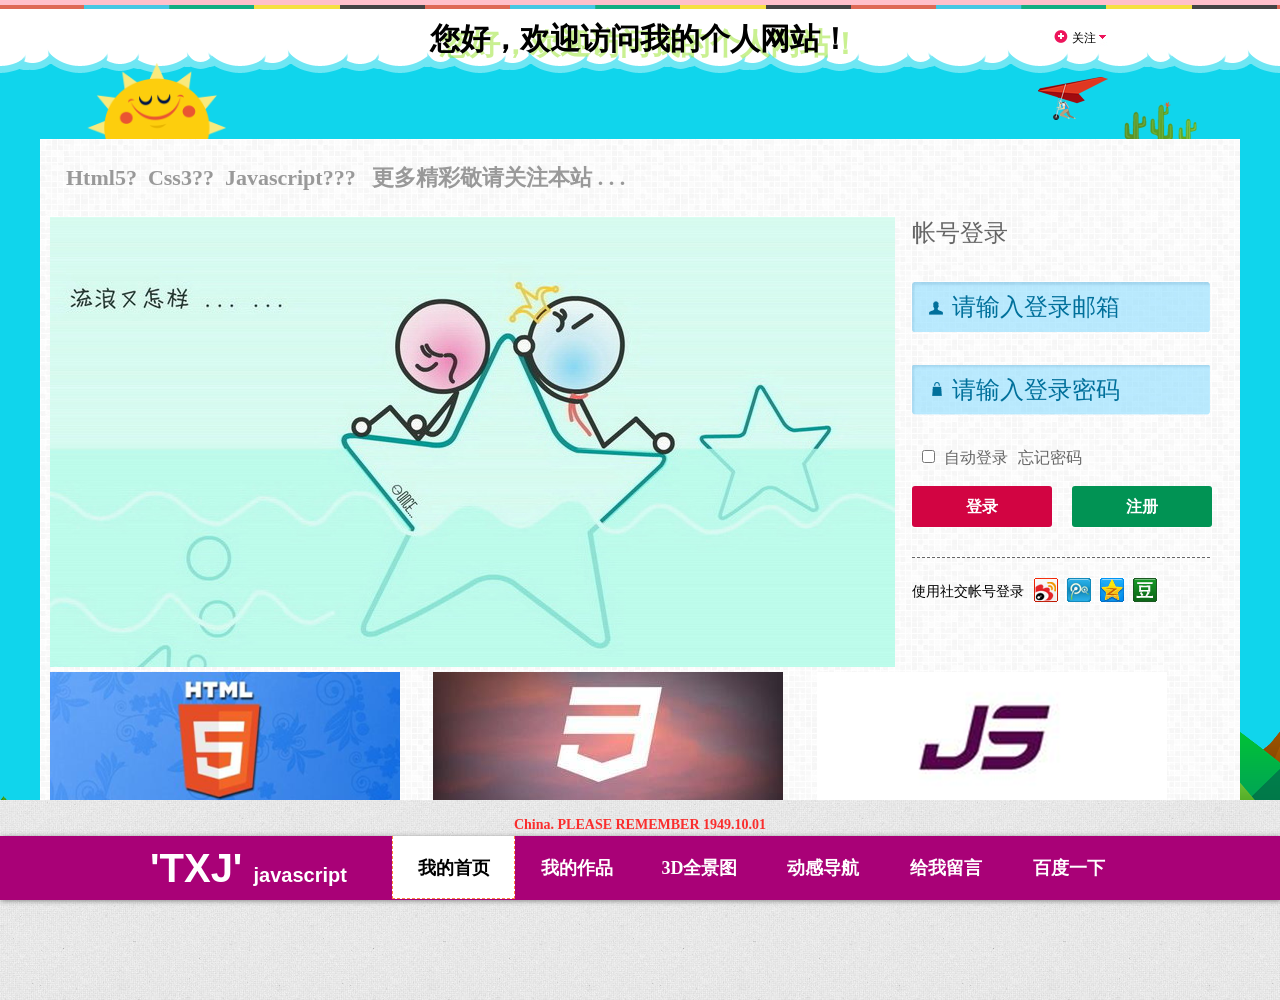
<file: index.html>
<!DOCTYPE html PUBLIC "-//W3C//DTD XHTML 1.0 Transitional//EN"
        "http://www.w3.org/TR/xhtml1/DTD/xhtml1-transitional.dtd">
<html xmlns="http://www.w3.org/1999/xhtml">
<head>
<meta http-equiv="Content-Type" content="text/html; charset=utf-8"/>
<title>web前端|javascript工程师|HTML5/CSS3工程师|前端工程师|我的作品</title>
<link href="style/show.min.css" type="text/css" rel="stylesheet" />
<link href="style/common.min.css" type="text/css" rel="stylesheet" />
<script type="text/javascript" src="js/jquery-1.7.2.min.js"></script>
<script type="text/javascript" src="js/jquery.easing.1.3.min.js"></script>
<script type="text/javascript" src="js/premove.min.js"></script>
<script type="text/javascript" src="js/getByClass.min.js"></script>
<script type="text/javascript" src="js/show.min.js"></script>
<script type="text/javascript" src="js/doMove.min.js"></script>
<script type="text/javascript" src="js/jsonp.min.js"></script>
</head>

<body>
<div id="div1" class="header">
    <div class="head_nav">
        <a href="javascript:;"><b>'TXJ' <span>javascript</span></b></a>
        <ul id="nav">
            <li><a class="header_active" href="javascript:;">我的首页</a></li>
            <li><a href="javascript:;">我的作品</a></li>
            <li><a href="javascript:;">3D全景图</a></li>
            <li><a href="javascript:;">动感导航</a></li>
        	<li><a href="javascript:;">给我留言</a></li>
            <li><a href="javascript:;">百度一下</a></li>
            <li class="e_li" style="left:0px;"></li>
        </ul>
    </div>
</div>
<div class="outer_box">
    <div class="slide1 show_div">
        <div class="hello">
            <div class="hello_wrap">
                <span class="hello_word">您好，欢迎访问我的个人网站！</span>
                <span class="guanzhu">关注</span>
                <div class="weixin"><span><img src="images/tu02.jpg" /></span></div>
            </div>
        </div>
        <div class="slide_cont">
        	<span class="slide1_desc">Html5?&nbsp Css3??&nbsp Javascript???&nbsp&nbsp 更多精彩敬请关注本站 . . .</span>
            <div class="slide_banner">
                <img src="images/banner.jpg" />
            </div>
            <div class="feiji"><img src="images/feiji.png"></div>
            <div class="taiyang"><img src="images/taiyang.png"></div>
            <span class="slide1_login">
            	<p class="slide1_p1">帐号登录</p>
            	<p class="slide1_p2">
                	<input type="text" class="slide1_login_txt" value="" />
                    <span class="slide1_login_mask">请输入登录邮箱</span>
                </p>
                <p class="slide1_p3">
                	<input type="password" class="slide1_login_txt" value="" />
                    <span class="slide1_login_mask">请输入登录密码</span>
                </p>
                <span class="rem_pass">
                	<input type="checkbox" /> <span>自动登录</span> <span>忘记密码</span>
                </span>
                <span class="input_btn">
                	<span id="slide1_log_btn">登录</span>
                    <span id="slide1_res_btn">注册</span>
                </span>
                <span class="social">
                    使用社交帐号登录<span><img src="images/sina.jpg" /></span>
                </span>
            </span>
            
            <div class="slide1_ico">
            	<span><img src="images/html5_bot.png" /></span>
                <span><img src="images/css3_bot.png" /></span>
                <span><img src="images/js_bot.png" /></span>
            </div>
        </div>
    </div>
    <div class="slide2 show_div">
        <div class="logo_box">
            <a href="javascript:;" class="logo" id="logo">
                <img src="images/logo.png" >
            </a>
            <div class="sub">
                <p>WEB 前端工程师</p>
                <p>Front-End Developer | <span>It's ME</span></p>
                <h1>我的作品 <span>| My work</span></h1>
            </div>
        </div>
		<!--添加H5效果-->
        <div id="cont" class="cont">
            <ul id="cont_ul">
				<li>
                    <a href="works/3D/3D.html" target="_blank">
                        <div class="search"></div>
                     <div class="work_wrap">
                         <img src="works/3D/img2/4.jpg" />
                         <span><b>read more</b></span>
                     </div>
                     <div class="explain">
                         <h2>3D图片环~~~</h2>
                         <p>3D图片环~~~</p>
                     </div>
                    </a>
                </li>
				<li>
                    <a href="works/window.html" target="_blank">
                        <div class="search"></div>
                     <div class="work_wrap">
                         <img src="images/cont/w1.png" />
                         <span><b>read more</b></span>
                     </div>
                     <div class="explain">
                         <h2>window屏保~~~</h2>
                         <p>window屏保~~~</p>
                     </div>
                    </a>
                </li>
				<li>
                    <a href="works/lf.html" target="_blank">
                        <div class="search"></div>
                     <div class="work_wrap">
                         <img src="images/cont/w1.png" />
                         <span><b>read more</b></span>
                     </div>
                     <div class="explain">
                         <h2>立方体~~~</h2>
                         <p>立方体~~~</p>
                     </div>
                    </a>
                </li>
				<li>
                    <a href="works/hs.html".html" target="_blank">
                        <div class="search"></div>
                     <div class="work_wrap">
                         <img src="images/cont/w1.png" />
                         <span><b>read more</b></span>
                     </div>
                     <div class="explain">
                         <h2>弧版时钟.~~~</h2>
                         <p>弧版时钟.~~~</p>
                     </div>
                    </a>
                </li>
				<li>
                    <a href="works/fz.html".html" target="_blank">
                        <div class="search"></div>
                     <div class="work_wrap">
                         <img src="images/cont/w1.png" />
                         <span><b>read more</b></span>
                     </div>
                     <div class="explain">
                         <h2>翻转~~~</h2>
                         <p>翻转~~~</p>
                     </div>
                    </a>
                </li>
				<li>
                    <a href="works/pai.html".html" target="_blank">
                        <div class="search"></div>
                     <div class="work_wrap">
                         <img src="images/cont/w1.png" />
                         <span><b>read more</b></span>
                     </div>
                     <div class="explain">
                         <h2>拍照~~~</h2>
                         <p>拍照~~~</p>
                     </div>
                    </a>
                </li>
				<li>
                    <a href="works/bf/index.html".html" target="_blank">
                        <div class="search"></div>
                     <div class="work_wrap">
                         <img src="images/cont/w1.png" />
                         <span><b>read more</b></span>
                     </div>
                     <div class="explain">
                         <h2>自定义播放器~~~</h2>
                         <p>自定义播放器~~~</p>
                     </div>
                    </a>
                </li>
				<li>
                    <a href="works/yz/yz.html".html" target="_blank">
                        <div class="search"></div>
                     <div class="work_wrap">
                         <img src="images/cont/w1.png" />
                         <span><b>read more</b></span>
                     </div>
                     <div class="explain">
                         <h2>影子/光照效果~~~</h2>
                         <p>影子/光照效果~~~</p>
                     </div>
                    </a>
                </li>
				<li>
                    <a href="works/hh/hh.html".html" target="_blank">
                        <div class="search"></div>
                     <div class="work_wrap">
                         <img src="images/cont/w1.png" />
                         <span><b>read more</b></span>
                     </div>
                     <div class="explain">
                         <h2>时钟/css3时钟~~~</h2>
                         <p>时钟/css3时钟~~~</p>
                     </div>
                    </a>
                </li>
				<li>
                    <a href="works/gq/gq.html".html" target="_blank">
                        <div class="search"></div>
                     <div class="work_wrap">
                         <img src="images/cont/w1.png" />
                         <span><b>read more</b></span>
                     </div>
                     <div class="explain">
                         <h2>钢琴~~~</h2>
                         <p>钢琴~~~</p>
                     </div>
                    </a>
                </li>
				<li>
                    <a href="works/dyy/dyy.html".html" target="_blank">
                        <div class="search"></div>
                     <div class="work_wrap">
                         <img src="works/dyy/image.jpg" />
                         <span><b>read more</b></span>
                     </div>
                     <div class="explain">
                         <h2>倒影~~~</h2>
                         <p>倒影~~~</p>
                     </div>
                    </a>
                </li>
				<li>
                    <a href="works/ww/ww.html".html" target="_blank">
                        <div class="search"></div>
                     <div class="work_wrap">
                         <img src="images/cont/w1.png" />
                         <span><b>read more</b></span>
                     </div>
                     <div class="explain">
                         <h2>3D颗粒翻转~~~</h2>
                         <p>3D颗粒翻转~~~</p>
                     </div>
                    </a>
                </li>
				
				
				
                <li>
                    <a href="works/slide_nav/slide_nav.html" target="_blank">
                          <div class="search"></div>
                        <div class="work_wrap">
                            <img src="images/cont/work03.jpg" />
                            <span><b>read more</b></span>
                        </div>
                        <div class="explain">
                            <h2>弹性导航效果</h2>
                            <p>有弹性的导航菜单~~~</p>
                        </div>
                    </a>
                </li>
                <li>
                    <a href="works/FlashLunBo/me.html" target="_blank">
                        <div class="search"></div>
                        <div class="work_wrap">
                            <img src="images/cont/w3.jpg" />
                            <span><b>read more</b></span>
                        </div>
                        <div class="explain">
                            <h2>仿FLASH的图片轮换播放器</h2>
                            <p>图片轮播效果~~~</p>
                        </div>
                    </a>
                </li>
                <li>
                    <a href="works/FangDaJing/demo.html" target="_blank">
                        <div class="search"></div>
                        <div class="work_wrap">
                            <img src="images/cont/w4.jpg" />
                            <span><b>read more</b></span>
                        </div>
                        <div class="explain">
                            <h2>仿放大镜效果</h2>
                            <p>仿购物网站的放大镜效果~~~</p>
                        </div>
                    </a>
                </li>
                <li>
                    <a href="works/HuanDengPian/demo.html" target="_blank">
                        <div class="search"></div>
                        <div class="work_wrap">
                            <img src="images/cont/w5.jpg" />
                            <span><b>read more</b></span>
                        </div>
                        <div class="explain">
                            <h2>幻灯片效果</h2>
                            <p>上下滑动的幻灯片效果~~~</p>
                        </div>
                    </a>
                </li>
                <li>
                    <a href="works/AppleDaoHang/apple.html" target="_blank">
                        <div class="search"></div>
                        <div class="work_wrap">
                            <img src="images/cont/w6.jpg" />
                            <span><b>read more</b></span>
                        </div>
                        <div class="explain">
                            <h2>仿苹果导航</h2>
                            <p>苹果的经典导航效果~~~</p>
                        </div>
                    </a>
                </li>
                <li>
                    <a href="works/AppleProductDisplay/apple.html" target="_blank">
                        <div class="search"></div>
                        <div class="work_wrap">
                            <img src="images/cont/w7.png" />
                            <span><b>read more</b></span>
                        </div>
                        <div class="explain">
                            <h2>仿苹果官网产品展示效果</h2>
                            <p>仿苹果官网最新产品展示效果~~~</p>
                        </div>
                    </a>
                </li>
                <li>
                    <a href="works/sjzs/demo.html" target="_blank">
                        <div class="search"></div>
                        <div class="work_wrap">
                            <img src="images/cont/w8.jpg" />
                            <span><b>read more</b></span>
                        </div>
                        <div class="explain">
                            <h2>随机展示图片</h2>
                            <p>随机展示图片的效果~~~</p>
                        </div>
                    </a>
                </li>
                <li>
                    <a href="works/photo/index.html" target="_blank">
                        <div class="search"></div>
                        <div class="work_wrap">
                            <img src="images/cont/w11.jpg" />
                            <span><b>read more</b></span>
                        </div>
                        <div class="explain">
                            <h2>相册效果</h2>
                            <p>一个好看的相册效果~~~</p>
                        </div>
                    </a>
                </li>
                <li>
                    <a href="works/change/index.html" target="_blank">
                        <div class="search"></div>
                        <div class="work_wrap">
                            <img src="images/cont/w12.png" />
                            <span><b>read more</b></span>
                        </div>
                        <div class="explain">
                            <h2>仿拉钩网效果</h2>
                            <p>仿拉钩网的效果~~~</p>
                        </div>
                    </a>
                </li>
            </ul>
            <span id="btn_rnd">点我试试</span>
        </div>
    </div>
    <div class="show_tab_box show_tab1 show_div" id="show_tab1">
    	<img id="img1" src="images/360qj/me(0).jpg" />    
    </div>
    <div class="show_tab_box show_tab2 show_div">
    	<div class="comHeadBar">
            <a href="javascript:;" target="_blank" class="fl">查看官网</a>
            <a href="javascript:;" target="_blank" class="fr">By: TianXiaojie</a>
        </div>
        <div class="warp" id="div2">
            <div class="navBox">
                <span><img src="images/ico_01.png" alt="" style="display:none;" />请选择</span>
                <em class="triangle"><i></i></em>
            </div>
            <ul class="navList">
                <li><a href="javascript:;"><img src="images/ico_01.png"/>效果展示</a></li>
                <li><a href="javascript:;"><img src="images/ico_02.png"/>效果展示</a></li>
                <li><a href="javascript:;"><img src="images/ico_03.png"/>查看首页</a></li>
                <li><a href="javascript:;"><img src="images/ico_04.png"/>我的作品</a></li>
                <li><a href="javascript:;"><img src="images/ico_05.png"/>个人简介</a></li>
                <li><a href="javascript:;"><img src="images/ico_06.png"/>效果展示</a></li>
            </ul>
        </div>
        <div id="myself">
            <span id="my_close">×</span>
            <table id="table">
                <thead >
                    <tr>
                        <td class="tb_title">姓 名</td>
                        <td class="tb_cont">田小杰</td>
                        <td class="tb_title">性 别</td>
                        <td class="tb_cont">女</td>
                        <td rowspan="5">照片</td>
                    </tr>
					<tr>
                        <td class="tb_title">学历</td>
                        <td class="tb_cont">本科</td>
                        <td class="tb_title">专业</td>
                        <td class="tb_cont">电子信息工程</td>
                    </tr>
					<tr>
                        <td class="tb_title">英语等级</td>
                        <td class="tb_cont">四级</td>
                        <td class="tb_title">计算机等级</td>
                        <td class="tb_cont">C语言二级</td>
                    </tr>
                    <tr>
                        <td class="tb_title">职位</td>
                        <td class="tb_cont">前端工程师</td>
                        <td class="tb_title">语言</td>
                        <td class="tb_cont">JavaScript</td>
                    </tr>
                    <tr>
                        <td class="tb_title">联系电话</td>
                        <td class="tb_cont">13718818565</td>
                        <td class="tb_title">邮箱</td>
                        <td class="tb_cont">327317942@qq.com</td>
                    </tr>
					
                </thead>
                <tbody>
                    <tr>
                        <td class="tb_title">个人技能</td>
                        <td class="tbody_cont" colspan="4"><span>1.精通Html/Css，能够快速搭建常见页面布局，熟练使用Html5/Css3书写各种效果。<br/>2.精通Javascript，熟练掌握语言本质。熟练运用JS编写各种前端特效。<br />3.熟练掌握前后台数据交互，熟练使用Ajax、Jsonp等交互技术。<br />4.熟练掌握JQuery，基本熟练运用JQuery以及扩展JQuery，对PHP及note.jsl有一定了解。</br />5.熟练photoshop等制图工具。</span></td>
                    </tr>
                    <tr>
                        <td class="tb_title">就业经历</td>
                        <td class="tbody_cont" colspan="4">1. 2015年11月至2016年3月，在北京梵宇悦川网络科技有限公司(智能社)，系统全面的学习了JavaScript和HTML5/CSS3。<br />2. 2014年3月-2015年11月 ,在北京至远无限教育科技有限公司，主要负责从事官网维护、页面的布局和简单JavaScript效果的编写。</td>
                    </tr>
                </tbody>
            </table>
        </div>
    </div>
    <div class="show_tab_box show_tab3 show_div">
    	<div class="znsArea">
        <!--留言-->
             <div class="takeComment">
                <textarea name="textarea" class="takeTextField" id="tijiaoText"></textarea>
                <span class="liuyan_mask">有什么想对我说的，可以写在这里...</span>
                <div class="takeSbmComment">
                    <input type="button" class="inputs" value="" id="liuyan_btn1" />
                </div>
                <div class="noContent" id="noContent">暂无留言</div>
            </div>
        <!--已留-->
        	<div class="msg_box">
               <!--<div class="commentOn">
                    <div class="messList" id="box">
                        <div class="reply">
                            <p class="replyContent">内容</p>
                            <p class="operation">
                                <span class="replyTime">2011-09-08 16:37:60</span>
                            </p>
                        </div>
                    </div>
                </div>-->
            </div>
		</div>
        <div class="star">
        	<p>喜欢本站请打5分~~~</p>
        	<span></span>
            <span></span>
            <span></span>
            <span></span>
            <span></span>
            <span class='star_on'></span>
            <span></span>
            <span></span>
            <span></span>
            <span></span>
            <span></span>
            <strong id='score'>0分</strong>
        </div>
    </div>
    <div class="show_tab_box show_tab4 show_div">
    	<div class="baidu_txt_box">
    		<span class="bd_txt_span"><input type="text" id="bd_txt" /></span><span class="bd_btn_span"><input type="button" id="bd_btn" value="百度一下" /></span>
            <span class="bd_mask">百度一下，你就知道</span>
        </div>
        <div class="bd_logo"><img src="images/bd_logo1.png" width="270" height="130" /></div>
        <div class="bd_search">
        	<ul id="bd_search_cont">
            </ul>	
        </div>
    </div>
</div>

<div class="footer">
	<p class="p4">China. PLEASE REMEMBER 1949.10.01</p>
    <p class="p2">
        Copyright © 2016 TianXiaoJie All rights reserved.
    </p>
    <p class="p3">
        <img src="images/pic.gif" border="0" vspace="0" hspace="0"/>
    </p>
</div>

</body>
</html>
</file>
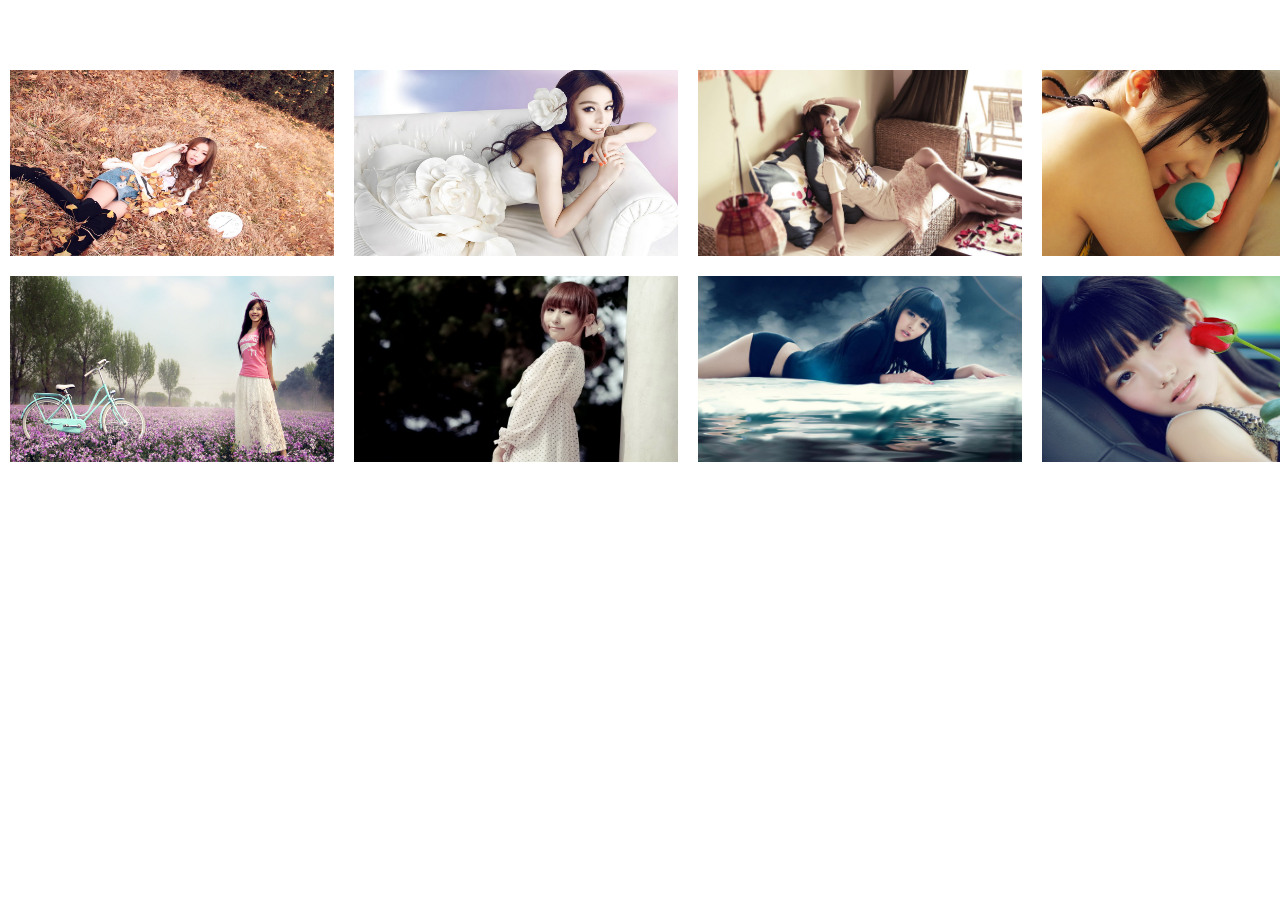
<file: works/change/index.html>
<!DOCTYPE html PUBLIC "-//W3C//DTD XHTML 1.0 Transitional//EN" "http://www.w3.org/TR/xhtml1/DTD/xhtml1-transitional.dtd">
<html xmlns="http://www.w3.org/1999/xhtml">
<head>
<meta http-equiv="Content-Type" content="text/html; charset=utf-8" />
<title>仿拉钩网效果</title>
<style>
* {margin:0; padding:0; list-style:none;}
#ul1 {width:1380px; margin:60px auto;}
#ul1 li {width:324px; height:186px; margin:10px; float:left; position:relative; overflow:hidden;}
#ul1 li span {width:324px; height:186px; background:#FFFF80; text-align:center; line-height:200px; font-size:36px; color:#fff; left:-324px; top:0; display:block; position:absolute; opacity:0.7; cursor:pointer; color:#00F;}
#ul1 li img {width:324px; height:186px;}
</style>
<script src="move.js"></script>
<script>
function hoverDir(obj, ev){
	var w = obj.offsetWidth;
	var h = obj.offsetHeight;
	var x = obj.offsetLeft+w/2-ev.clientX;
	var y = obj.offsetTop+h/2-ev.clientY;
	
	return Math.round((Math.atan2(y,x)*180/Math.PI+180)/90)%4;	
}
window.onload=function (){
	var oUl = document.getElementById('ul1');
	var aLi = oUl.children;
	
	for(var i=0; i<aLi.length; i++){
		aLi[i].onmouseover=function (ev){
			var oEvent = ev || event;
			var oFrom = oEvent.fromElement || oEvent.relatedTarget;
			var oSpan = this.getElementsByTagName('span')[0];
			if(this.contains(oFrom))return;
			var n = hoverDir(this,oEvent);
			switch(n){
				case 0:
					oSpan.style.left = 324+'px';
					oSpan.style.top = 0+'px';
				break;
				case 1:
					oSpan.style.left = 0+'px';
					oSpan.style.top = 324+'px';
				break;
				case 2:
					oSpan.style.left = -324+'px';
					oSpan.style.top = 0+'px';
				break;
				case 3:
					oSpan.style.left = 0+'px';
					oSpan.style.top = -324+'px';
				break;	
			}
			move(oSpan, {left:0, top:0})
		};
		aLi[i].onmouseout=function (ev){
			var oEvent = ev || event;
			var oTo = oEvent.toElement || oEvent.relatedTarget;
			var oSpan = this.getElementsByTagName('span')[0];
			if(this.contains(oTo))return;
			var n = hoverDir(this,oEvent);
			switch(n){
				case 0:
					move(oSpan, {left:324, top:0});
				break;
				case 1:
					move(oSpan, {left:0, top:324});
				break;
				case 2:
					move(oSpan, {left:-324, top:0});
				break;
				case 3:
					move(oSpan, {left:0, top:-324});
				break;	
			}
		};	
	}	
};
</script>
</head>

<body>
<ul id="ul1">
	<li><img src="images/1.jpg" /><span>点击查看内容</span></li>
    <li><img src="images/2.jpg" /><span>点击查看内容</span></li>
    <li><img src="images/3.jpg" /><span>点击查看内容</span></li>
    <li><img src="images/4.jpg" /><span>点击查看内容</span></li>
    <li><img src="images/5.jpg" /><span>点击查看内容</span></li>
    <li><img src="images/6.jpg" /><span>点击查看内容</span></li>
    <li><img src="images/7.jpg" /><span>点击查看内容</span></li>
    <li><img src="images/8.jpg" /><span>点击查看内容</span></li>
</ul>
</body>
</html>
</file>
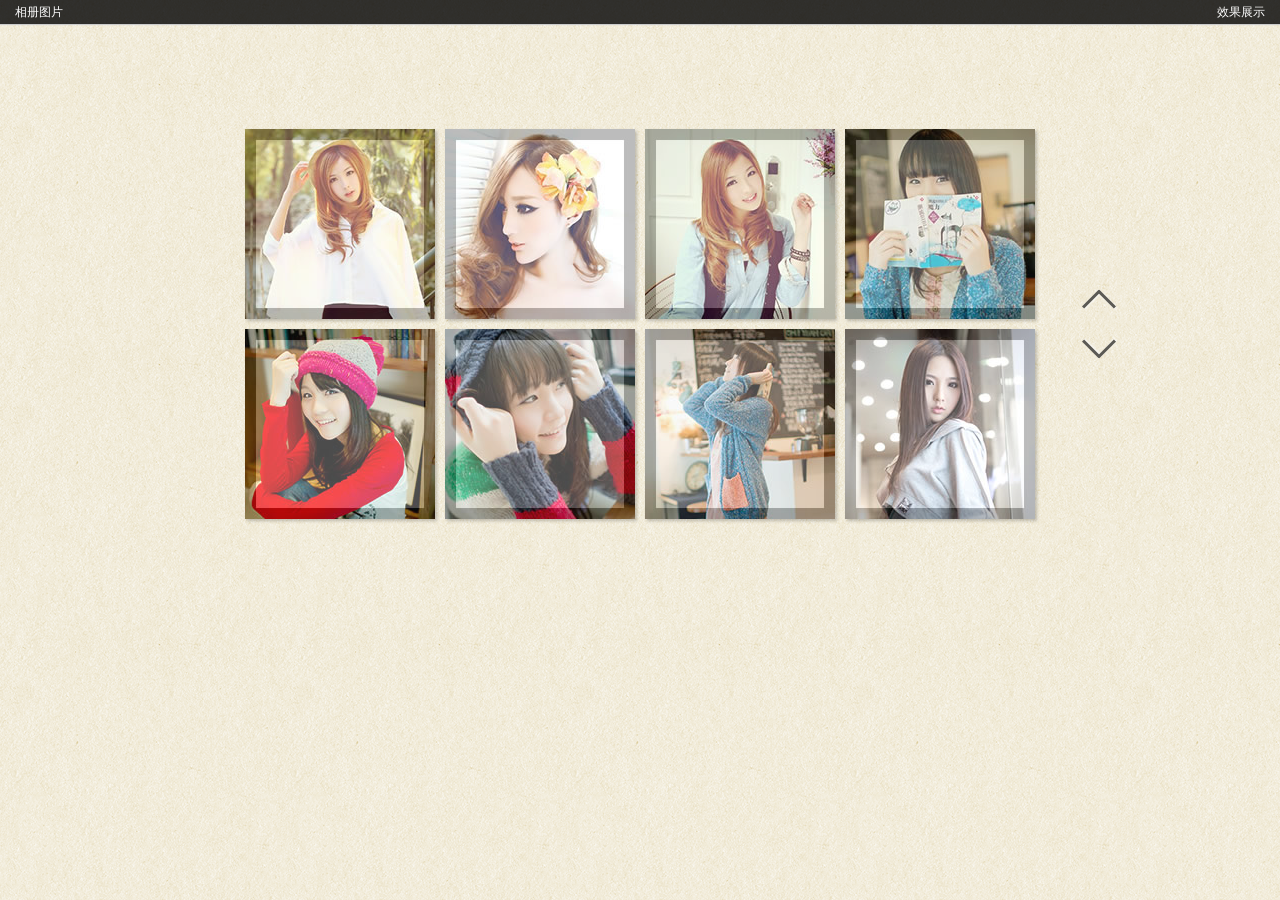
<file: works/photo/index.html>
﻿<!doctype html>
<html>
<head>
<meta charset="utf-8">
<title>相册效果</title>
<link href="style/common.css" type="text/css" rel="stylesheet" />
<link href="style/headerbar.css" type="text/css" rel="stylesheet" />

<script type="text/javascript" src="js/move.js"></script>
<script type="text/javascript" src="js/demo.js"></script>
</head>

<body>
<div class="comHeadBar_black">
	<a href="javascript:;" class="fl">相册图片</a>
	<a href="javascript:;" class="fr">效果展示</a>
</div>
<div class="imgListBox" id="div1">
	<ul class="list hidden">
    	<li><a href="javascript:;"><img src="images/photo/01.jpg"/></a></li>
    	<li><a href="javascript:;"><img src="images/photo/02.jpg"/></a></li>
    	<li><a href="javascript:;"><img src="images/photo/03.jpg"/></a></li>
    	<li><a href="javascript:;"><img src="images/photo/04.jpg"/></a></li>
    	<li><a href="javascript:;"><img src="images/photo/05.jpg"/></a></li>
    	<li><a href="javascript:;"><img src="images/photo/06.jpg"/></a></li>
    	<li><a href="javascript:;"><img src="images/photo/07.jpg"/></a></li>
    	<li><a href="javascript:;"><img src="images/photo/08.jpg"/></a></li>
    	<li><a href="javascript:;"><img src="images/photo/09.jpg"/></a></li>
    	<li><a href="javascript:;"><img src="images/photo/10.jpg"/></a></li>
    	<li><a href="javascript:;"><img src="images/photo/11.jpg"/></a></li>
    	<li><a href="javascript:;"><img src="images/photo/12.jpg"/></a></li>
    	<li><a href="javascript:;"><img src="images/photo/13.jpg"/></a></li>
    	<li><a href="javascript:;"><img src="images/photo/14.jpg"/></a></li>
    	<li><a href="javascript:;"><img src="images/photo/15.jpg"/></a></li>
    	<li><a href="javascript:;"><img src="images/photo/16.jpg"/></a></li>
    	<li><a href="javascript:;"><img src="images/photo/17.jpg"/></a></li>
    	<li><a href="javascript:;"><img src="images/photo/18.jpg"/></a></li>
    	<li><a href="javascript:;"><img src="images/photo/19.jpg"/></a></li>
    	<li><a href="javascript:;"><img src="images/photo/20.jpg"/></a></li>
    </ul>
    <div class="page">
    	<a href="javascript:;" class="prev"></a>
    	<a href="javascript:;" class="next"></a>
    	<span class="prev_ie6"></span>
        <span class="next_ie6"></span>
    </div>
</div>
</body>
</html>
</file>
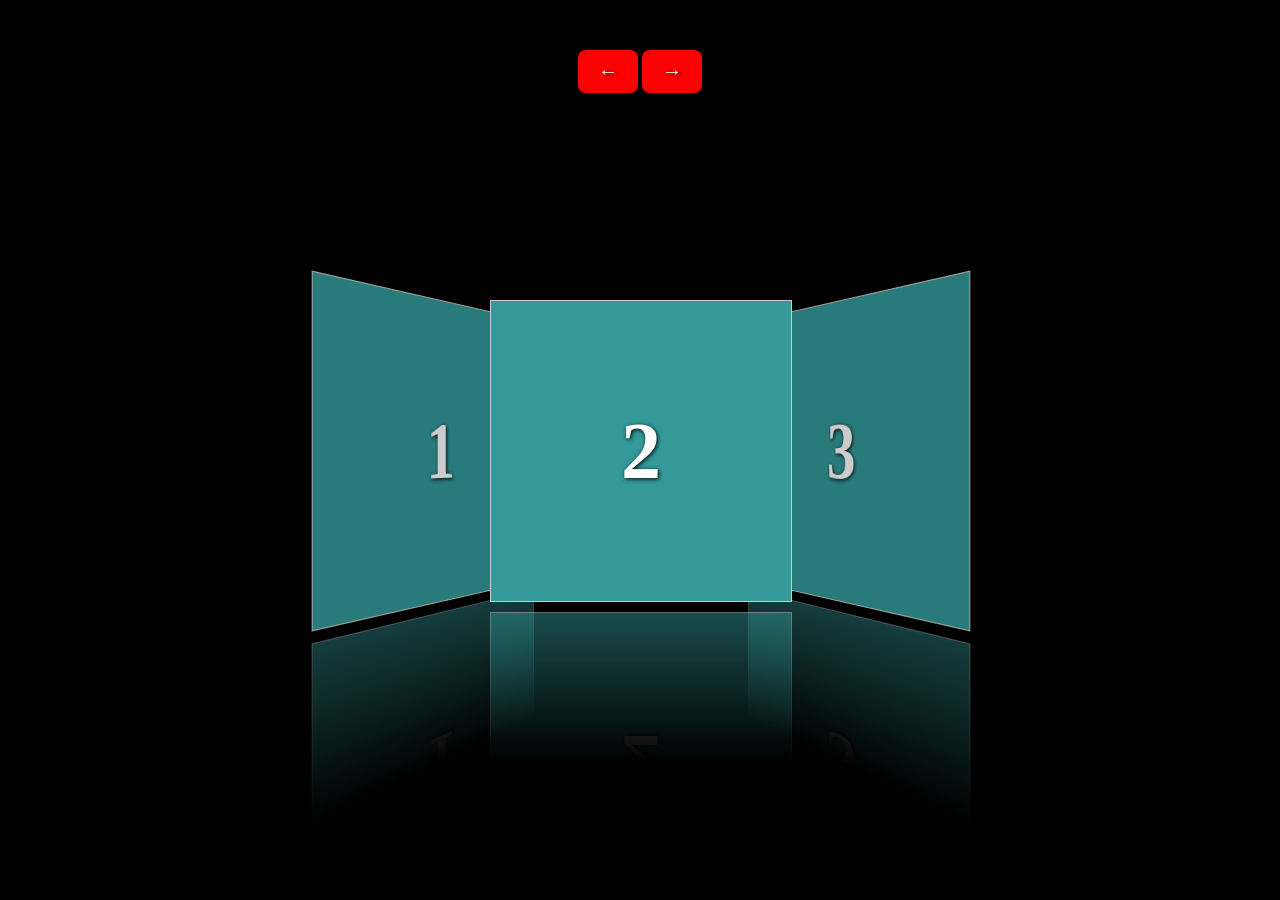
<file: works/fz.html>
<!DOCTYPE html>
<html>
<head lang="en">
    <meta charset="UTF-8">
    <title>滚动</title>
    <style>
        *{
            margin: 0;
            padding: 0;
            list-style: none;
        }
        body{
            text-align: center;
            background: #000;
        }
        input{
            border: 1px solid #000;
            padding: 10px 20px;
            margin-top: 100px;
        }
        ul{
            width:300px;
            height:300px;
            position: absolute;
            left: 50%;
            top: 50%;
            margin-left: -150px;
            margin-top: -150px;
        }
        ul li{
            width:100%;
            height: 100%;
            position: absolute;
            left: 0;
            top: 0;
            border: 1px solid #ccc;
            background: #399;
            font-size: 80px;
            font-weight: bolder;
            font-family: 微软雅黑;
            text-align: center;
            line-height: 300px;
            color: #fff;
            text-shadow: 1px 1px 4px #000;
            opacity: 0;

            transition: 1s all ease;

            -webkit-box-reflect: below 10px -webkit-linear-gradient(rgba(255,255,255,0) 50%, rgba(255,255,255,0.5));
        }
        .l2{
            opacity: 0;
            transform:perspective(800px) translateX(-280px) rotateY(60deg);
            z-index: 1;
        }
        .l1{
            opacity: 0.8;
            transform:perspective(800px) translateX(-200px) rotateY(60deg);
            z-index: 2;
        }
        .cur{
            opacity: 1;
            z-index: 5;
        }
        .r1{
            opacity: 0.8;
            transform:perspective(800px) translateX(200px) rotateY(-60deg);
            z-index: 2;
        }
        .r2{
            opacity: 0;
            transform:perspective(800px) translateX(280px) rotateY(-60deg);
            z-index: 1;
        }
		
		 .my-btn:active{
            top:3px;
            box-shadow: 0px 2px 3px #000, inset 0 0 5px #666;
        }
		 .my-btn:hover{
            box-shadow: 0px 5px 3px #000, inset 0 0 15px #666;
        }
		
		.my-btn{
			margin-top:50px;
            background:red;
            display: inline-block;
            padding: 10px 20px;
            color: #eee;
            font-size:20px;
            text-shadow: 2px 2px 4px #000;
            border-radius: 8px;
            font-family: 黑体;
            box-shadow: 0px 5px 3px #000;
            cursor: pointer;
            transition: .2s all ease;
            position: relative;
            top:0;
        }
    </style>
    <script>
        window.onload=function(){
			document.onmousedown=function(){return false;}
            var oPrev=document.getElementById('div1');
            var oNext=document.getElementById('div2');
            var aLi=document.querySelectorAll('ul li');

            var aClass=[];

            var bClick=false;

            for(var i=0; i<aLi.length; i++){
                aClass[i]=aLi[i].className;
            }

            function tab(){
                for(var i=0; i<aLi.length; i++){
                    aLi[i].className=aClass[i];
                }

                var oCur=document.querySelector('.cur');
                function tEnd(){
                    bClick=false;
                    oCur.removeEventListener('transitionend',tEnd,false);
                }
                oCur.addEventListener('transitionend',tEnd,false);
            }
            //点击
            oPrev.onclick=function(){
                if(bClick==true)return;
                bClick=true;
                aClass.unshift(aClass.pop());

                tab();
            };

            oNext.onclick=function(){
                if(bClick==true)return;
                bClick=true;

                aClass.push(aClass.shift());

                tab();
            };
        };
    </script>
</head>
<body>
    <div class="my-btn m20 fl" id="div1">←</div>
    <div class="my-btn m20 fl" id="div2">→</div>
    <ul>
        <li class="l2">0</li>
        <li class="l1">1</li>
        <li class="cur">2</li>
        <li class="r1">3</li>
        <li class="r2">4</li>
        <li>5</li>
        <li>6</li>
        <li>7</li>
    </ul>
</body>
</html>
</file>
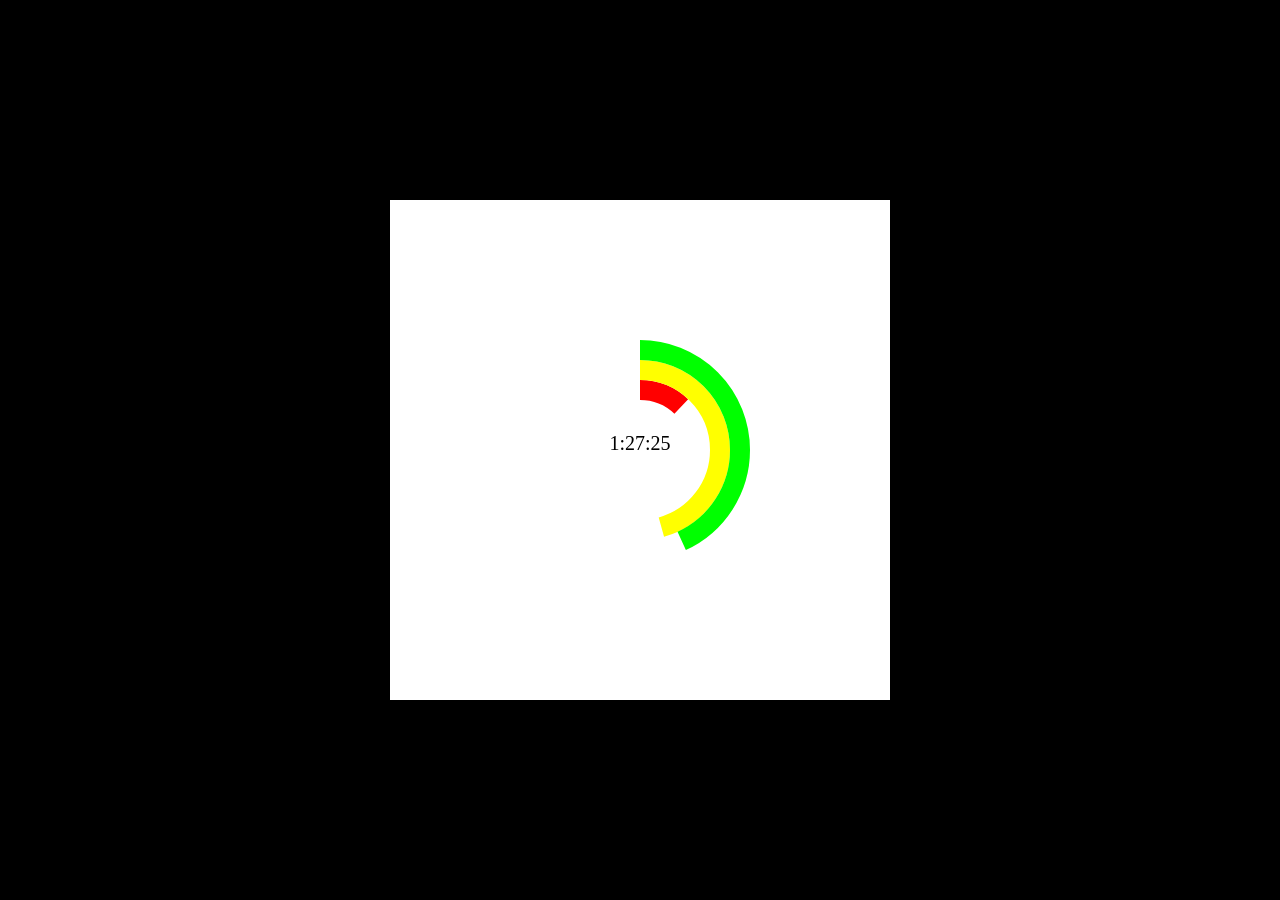
<file: works/hs.html>
<!DOCTYPE html>
<html>
<head lang="en">
    <meta charset="UTF-8">
    <title>弧形时钟</title>
    <style>
        * {
            margin: 0;
            padding: 0;
            list-style: none
        }
        body{
            background: #000;
        }
        #c1{
			position:absolute; 
			top:50%; 
			left:50%;
			margin-left:-250px; 
			margin-top:-250px;
            background: #fff;
        }
    </style>
    <script>
        function d2a(n){
            return n*Math.PI/180;
        }
        window.onload=function(){
            var oC=document.getElementById('c1');

            var gd=oC.getContext('2d');
            var cx=250,
                    cy=250;

            function drawArc(start,end,r,color){
                r=r|| 100;
                color=color || '#000';
                gd.beginPath();
                gd.strokeStyle=color;
                gd.lineWidth=20;
                gd.arc(cx,cy,r,d2a(start-90),d2a(end-90),false);
                gd.stroke();
            }

            function tick(){
                gd.clearRect(0,0,oC.width,oC.height);

                var oDate=new Date();
                var h=oDate.getHours();
                var m=oDate.getMinutes();
                var s=oDate.getSeconds();
                var ms=oDate.getMilliseconds();

                drawArc(0,h%12*30+m/60*30,60,'#f00');
                drawArc(0,m*6+s/60*6,80,'#ff0');
                drawArc(0,s*6+ms/1000*6,100,'#0f0');

                //画文字
                var str=h+':'+m+':'+s;
                gd.font='20px 黑体';
                gd.textAlign='center';
                gd.fillText(str,cx,cy);
            }
            tick();
            setInterval(tick,30);
        };
    </script>
</head>
<body>
    <canvas id="c1" width="500" height="500"></canvas>
</body>
</html>
</file>
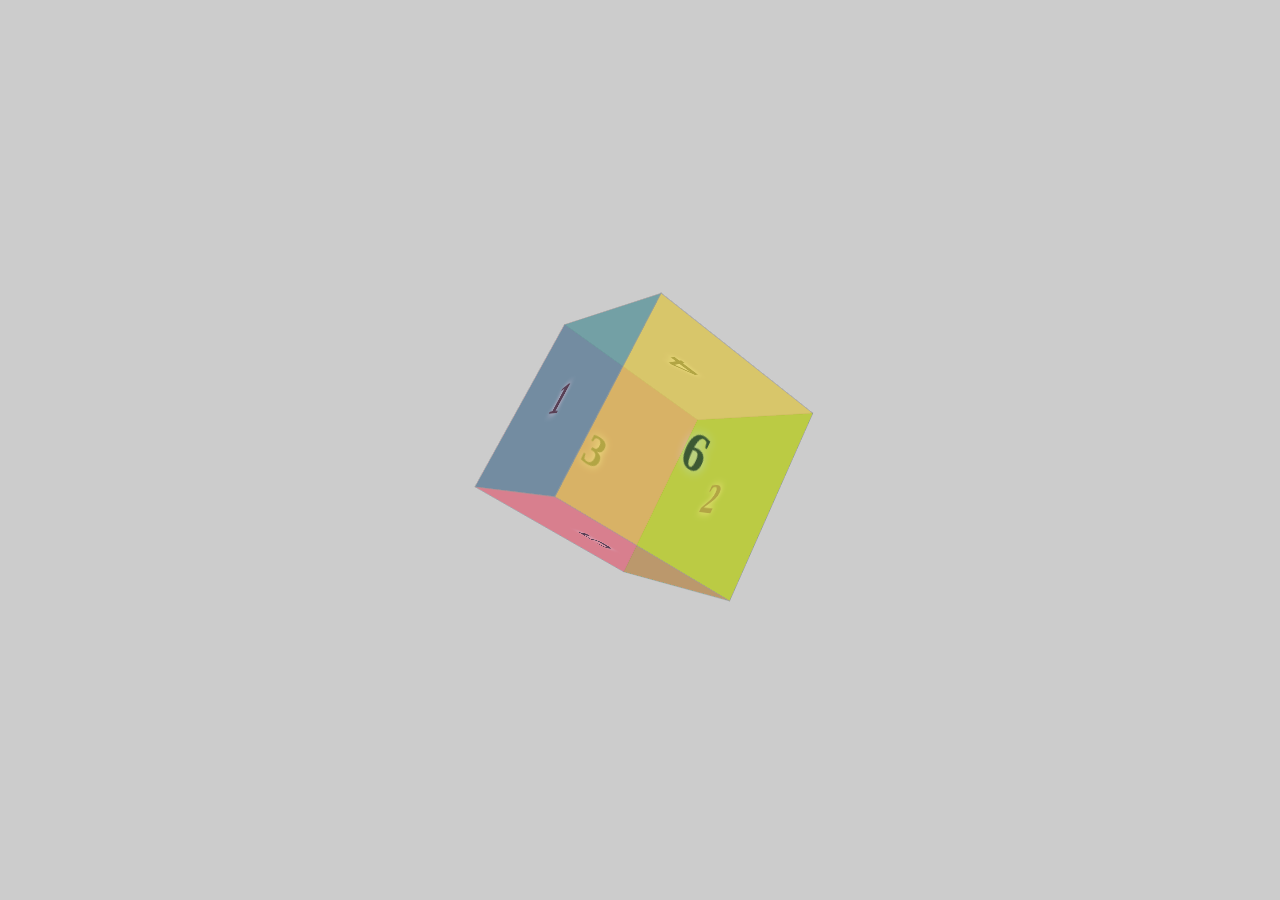
<file: works/lf.html>
<!DOCTYPE html>
<html>
<head lang="en">
    <meta charset="UTF-8">
    <title>立方体</title>
    <style>
        *{
            margin: 0;
            padding: 0;
        }
		body{
			background:#CCC;
		}
        .cubic{
            width:200px;
            height:200px;
            position: absolute;
            left: 50%;
            top:50%;
            margin: -100px 0 0 -100px;

            transform:perspective(800px) rotateY(-60deg) rotateX(30deg);

            transform-style: preserve-3d;

        }
        .cubic div{
            width: 100%;
            height:100%;
            position: absolute;
            left: 0;
            top: 0;
            border: 1px solid #999;
            opacity: 0.5;
            font-size: 50px;
            font-weight: bolder;
            font-family: 微软雅黑;
            text-align: center;
            line-height: 200px;
            text-shadow: 0 0 10px #fff;
        }
        .front{
            background:#399;
            transform: translateZ(100px);
        }
        .back{
            background: #239900;
            transform: translateZ(-100px);
        }
        .left{
            background: #993287;
            transform:translateX(-100px) rotateY(90deg);
        }
        .top{
            background: #998399;
            transform:translateY(-100px) rotateX(90deg);
        }
        .bottom{
            background: #ff7e72;
            transform:translateY(100px) rotateX(-90deg);
        }
        .right{
            background: #ffe521;
            transform:translateX(100px) rotateY(90deg);
        }
    </style>
    <script>
        window.onload=function(){
            var oBox=document.querySelector('.cubic');
            var y=-60;
            var x=30;
            var bLeft=false,
                bRight=false,
                bUp=false,
                bDown=false;
            document.onkeydown=function(ev){
                switch(ev.keyCode){
                    case 37:
                        bLeft=true;
                        break;
                    case 39:
                        bRight=true;
                        break;
                    case 38:
                        bUp=true;
                        break;
                    case 40:
                        bDown=true;
                        break;
                }
            };
            document.onkeyup=function(ev){
                switch(ev.keyCode){
                    case 37:
                        bLeft=false;
                        break;
                    case 39:
                        bRight=false;
                        break;
                    case 38:
                        bUp=false;
                        break;
                    case 40:
                        bDown=false;
                        break;
                }
            };
            //连续不断走
            setInterval(function(){
                if(bLeft){
                    y-=10;
                }
                if(bRight){
                    y+=10;
                }
                if(bUp){
                    x+=10;
                }
                if(bDown){
                    x-=10;
                }
                oBox.style.transform='perspective(800px) rotateY('+y+'deg) rotateX('+x+'deg)';
            },30);
        };
    </script>
</head>
<body>
    <div class="cubic">
        <div class="front">1</div>
        <div class="back">2</div>
        <div class="left">3</div>
        <div class="top">4</div>
        <div class="bottom">5</div>
        <div class="right">6</div>
    </div>
</body>
</html>
</file>
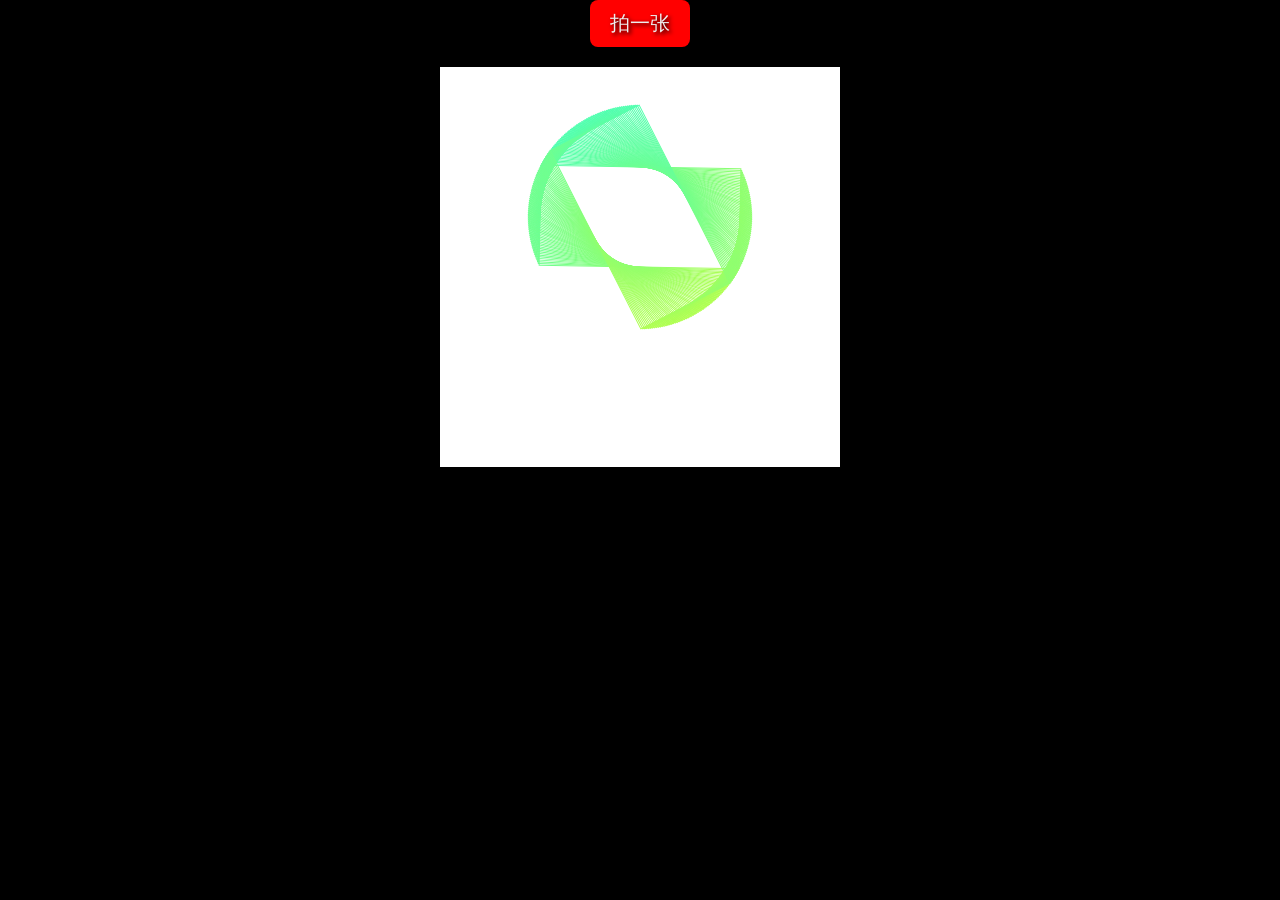
<file: works/pai.html>
<!DOCTYPE html>
<html>
<head lang="en">
    <meta charset="UTF-8">
    <title>拍照</title>
    <style>
        * {
            margin: 0;
            padding: 0;
            list-style: none
        }
        body{
            background: #000;
            text-align: center;
			overflow:_hidden;
        }
        canvas{
            background: #fff;
        }
		 .my-btn{
            background:red;
            display: inline-block;
            padding: 10px 20px;
            color: #eee;
            font-size:20px;
            text-shadow: 2px 2px 4px #000;
            border-radius: 8px;
            font-family: 黑体;
            box-shadow: 0px 5px 3px #000;
            cursor: pointer;
            transition: .2s all ease;
            position: relative;
            top:0;
			margin-bottom:20px;
        }
        .my-btn:hover{
            box-shadow: 0px 5px 3px #000, inset 0 0 15px #666;
        }
        .my-btn:active{
            top:3px;
            box-shadow: 0px 2px 3px #000, inset 0 0 5px #666;
        }
    </style>
    <script>
        function d2a(n){
            return n*Math.PI/180;
        }
        window.onload=function(){
			document.onmousedown=function(){return false;}
            var oC=document.getElementById('c1');
            var gd=oC.getContext('2d');

            var linear=gd.createLinearGradient(-200,-200,200,200);
            linear.addColorStop(0,'#0ff');
            linear.addColorStop(1,'#ff0');

            gd.strokeStyle=linear;

            var d=0;
            setInterval(function(){
                d++;
                gd.save();
                gd.translate(200,150);
                gd.rotate(d2a(d));
                gd.strokeRect(-100,-50,200,100);
                gd.restore();
            },16);

            //拍一张
            var oBtn=document.querySelector('#div1');
			var oBox=document.getElementById('box');
            oBtn.onclick=function(){
                var oImg=new Image();

                oImg.onload=function(){
                    oBox.appendChild(this);
                };

                oImg.src=oC.toDataURL();
            };
        };
    </script>
</head>
<body>
<div class="my-btn m20 fl" id="div1">拍一张</div>
<br/>
    <canvas id="c1" width="400" height="400"></canvas>
	<div id="box"></div>
</body>
</html>
</file>
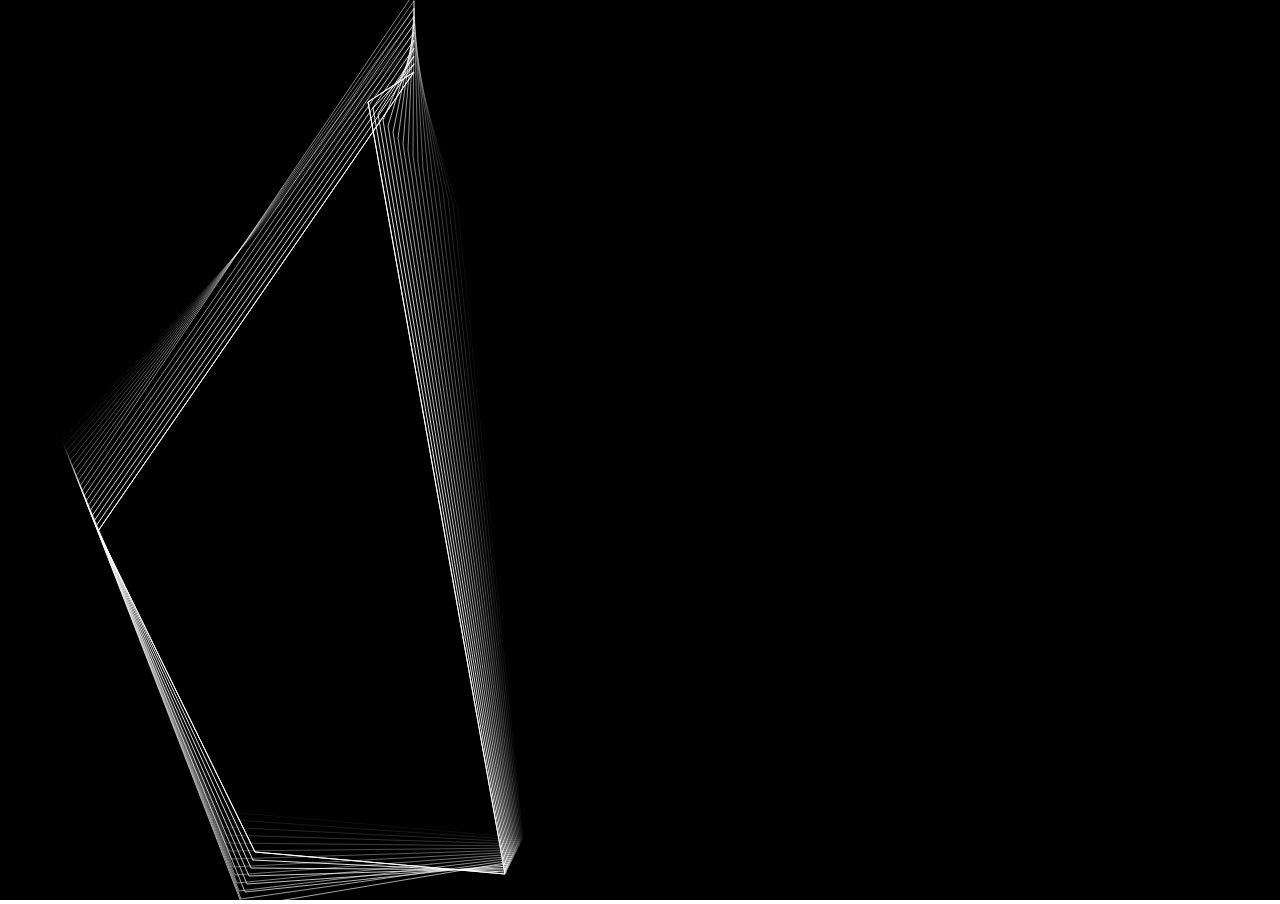
<file: works/window.html>
<!DOCTYPE html>
<html lang="en">
<head>
    <meta charset="UTF-8">
    <title>智能社—http://www.zhinengshe.com</title>
    <style>
        *{
            margin: 0;
            padding: 0;
        }
        html,body{
            height:100%;
            overflow: hidden;
        }
        #c1{
            background: #000;
        }
    </style>
    <script>
        function rnd(n,m){
            return parseInt(Math.random()*(m-n))+n;
        }
        window.onload=function(){
            var oC=document.getElementById('c1');

            var gd=oC.getContext('2d');

            var winW=document.documentElement.clientWidth;
            var winH=document.documentElement.clientHeight;

            oC.width=winW;
            oC.height=winH;

            var N=5;
            var len=20;

            var aPoint=[]; //存储点
            var oldArr=[];  //[[{},{}]]

            for(var i=0; i<N; i++){
                aPoint[i]={
                    x:rnd(0,winW),
                    y:rnd(0,winH),
                    iSpeedX:rnd(-5,5),
                    iSpeedY:rnd(-10,10)
                };
            }

            setInterval(function(){
                gd.clearRect(0,0,oC.width,oC.height);

                //画出来
                for(var i=0; i<aPoint.length; i++){
                    drawPoint(aPoint[i]);
                }

                //开始走
                for(var i=0; i<aPoint.length; i++){
                    if(aPoint[i].y<=0){
                        aPoint[i].y=0;
                        aPoint[i].iSpeedY*=-1;
                    }
                    if(aPoint[i].y>=winH){
                        aPoint[i].y=winH;
                        aPoint[i].iSpeedY*=-1;
                    }
                    if(aPoint[i].x<=0){
                        aPoint[i].x=0;
                        aPoint[i].iSpeedX*=-1;
                    }
                    if(aPoint[i].x>=winW){
                        aPoint[i].x=winW;
                        aPoint[i].iSpeedX*=-1;
                    }
                    aPoint[i].x+=aPoint[i].iSpeedX;
                    aPoint[i].y+=aPoint[i].iSpeedY;
                }

                //画线
                gd.beginPath();
                gd.strokeStyle='#fff';
                gd.moveTo(aPoint[0].x,aPoint[0].y);
                for(var i=1; i<aPoint.length; i++){
                    gd.lineTo(aPoint[i].x, aPoint[i].y);
                }
                gd.closePath();
                gd.stroke();

                //处理尾巴
                var arr=[];
                for(var i=0; i<aPoint.length; i++){
                    arr[i]={
                        x:aPoint[i].x,
                        y:aPoint[i].y
                    };
                }

                oldArr.push(arr);

                if(oldArr.length>len){
                    oldArr.shift();
                }

                //画尾巴
                for(var i=0; i<oldArr.length; i++){
                    var opacity=i/oldArr.length;

                    gd.beginPath();
                    gd.strokeStyle='rgba(255,255,255,'+opacity+')';
                    gd.moveTo(oldArr[i][0].x,oldArr[i][0].y);
                    for(var j=0; j<oldArr[i].length; j++){
                        gd.lineTo(oldArr[i][j].x, oldArr[i][j].y);
                    }
                    gd.closePath();
                    gd.stroke();
                }
            },16);


            function drawPoint(p){
                var pW=1;
                var pH=1;

                gd.fillStyle='#fff';
                gd.fillRect(p.x-pW/2, p.y-pH/2, pW, pH);
            }
        };
    </script>
</head>
<body>
<canvas id="c1"></canvas>
</body>
</html>
</file>
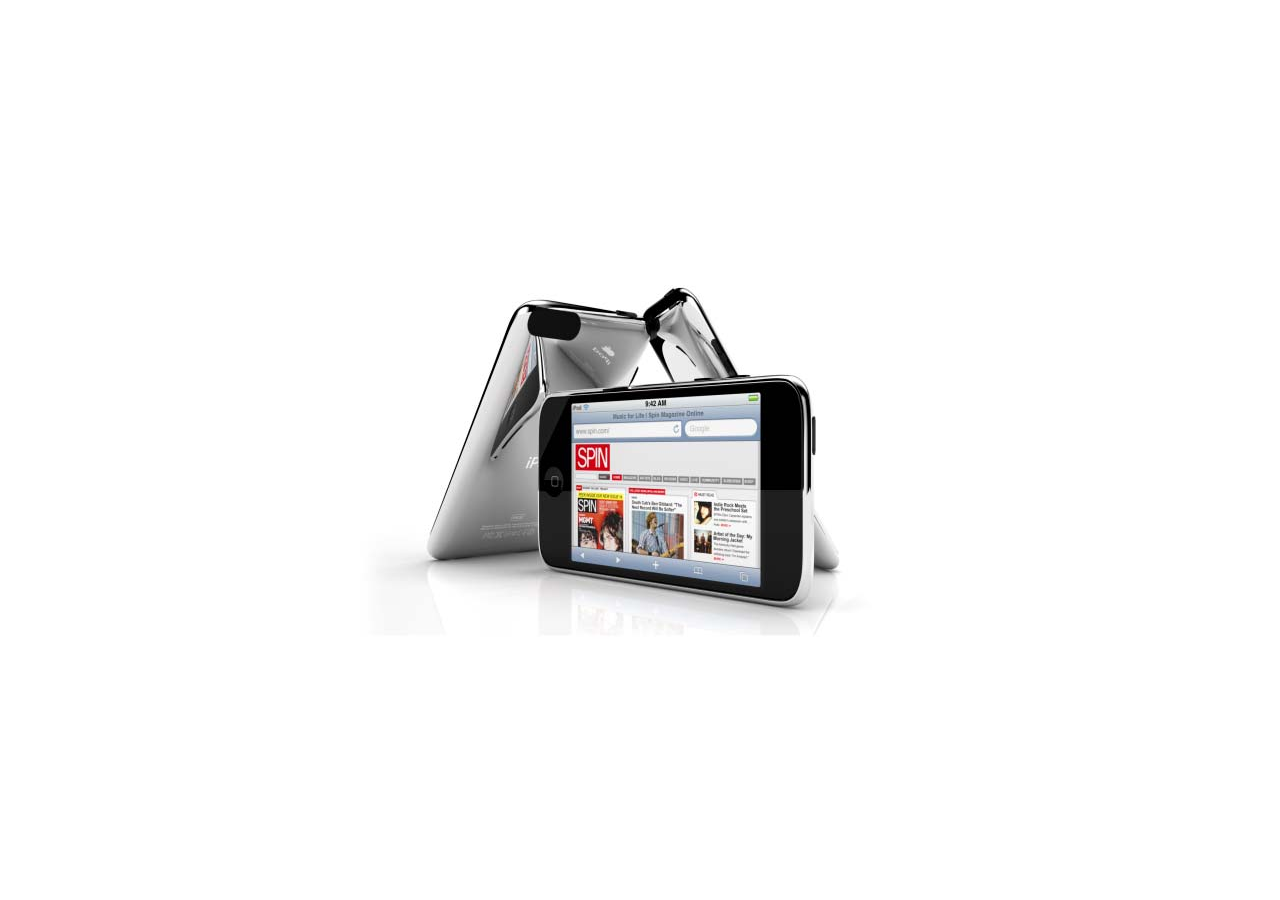
<file: works/360quanjing/demo.html>
<!DOCTYPE html PUBLIC "-//W3C//DTD XHTML 1.0 Transitional//EN" "http://www.w3.org/TR/xhtml1/DTD/xhtml1-transitional.dtd">
<html xmlns="http://www.w3.org/1999/xhtml">
<head>
<link rel="stylesheet" type="text/css" href="style.css" />
<meta http-equiv="Content-Type" content="text/html; charset=utf-8" />
<title>360度全景图片展示</title>
<script type="text/javascript" src="demo.js"></script>
</head>

<body>
<img id="img1" src="img/miaov (0).jpg" />

</body>
</html>
</file>
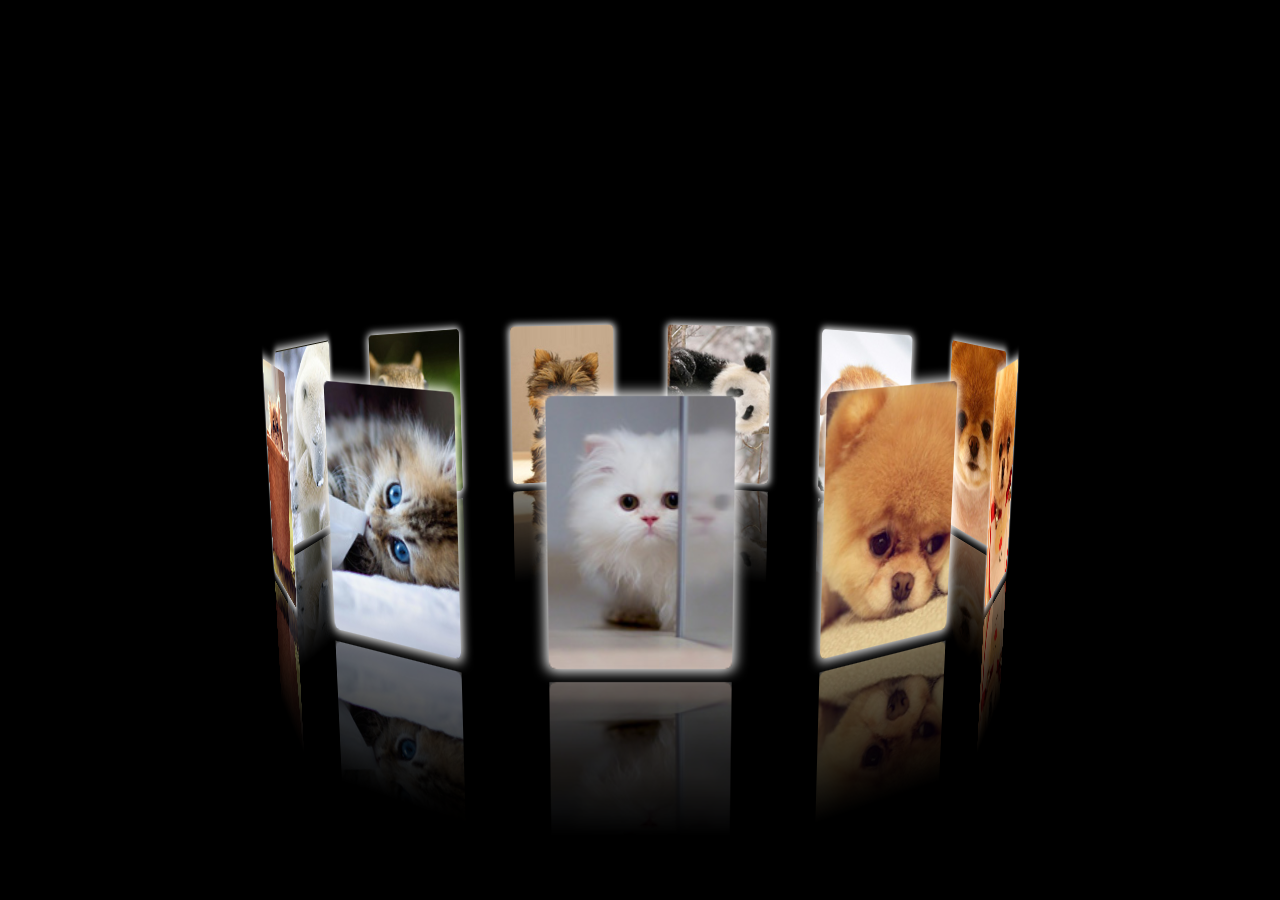
<file: works/3D/3D.html>
<!DOCTYPE html>
<html>
<head lang="en">
    <meta charset="UTF-8">
    <title>3D照片环</title>
    <style>
        *{
            margin:0;
            padding: 0;
            list-style: none;
        }
        body{
            background: #000;
        }
        #ul1{
            width:133px;
            height: 200px;
            position: absolute;
            left: 50%;
            top: 50%;
            margin-top: -100px;
            margin-left: -66px;
            transform: perspective(1200px) rotateX(-10deg);
            transform-style: preserve-3d;
        }
        #ul1 li{
            width:100%;
            height:100%;
            position: absolute;
            left: 0;
            top: 0;
            transition: 1s all ease;
            box-shadow: 0 0 10px 2px #fff;
            border-radius: 5px;

            -webkit-box-reflect: below 10px -webkit-linear-gradient(rgba(255,255,255,0) 40%, rgba(255,255,255,0.5));
        }
    </style>
    <script>
        window.onload=function(){
            var oUl=document.getElementById('ul1');
            var N=11;
            for(var i=0; i<N; i++){
                var oLi=document.createElement('li');
                oLi.style.background='url(img2/'+(i+1)+'.jpg) no-repeat';
                oUl.appendChild(oLi);
                //出来
                oLi.style.transition='1s all ease '+200*(N-i)+'ms';

                (function(oLi,index){
                    setTimeout(function(){
                        oLi.style.transform='rotateY('+360/N*index+'deg) translateZ(350px)';
                    },0);
                })(oLi,i);
            }
            function clearMove(){
                for(var i=0; i<aLi.length; i++){
                    aLi[i].style.transition='none';
                }
            }
            function startMove(){
                for(var i=0; i<aLi.length; i++){
                    aLi[i].style.transition='1s all ease';
                }
            }
            //键盘事件
            var y=0;
            var x=0;
            var lastX=0;
            var iSpeed=0;
            var timer=null;
            var aLi=oUl.children;
            aLi[0].addEventListener('transitionend',function(){
                clearMove();
                startMove();
                change(y);
            },false);
            //拖拽
            document.onmousedown=function(ev){
                clearMove();
                clearInterval(timer);
                var disX=ev.clientX-x;

                document.onmousemove=function(ev){
                    x=ev.clientX-disX;
                    document.title=x;

                    change(x);

                    iSpeed=x-lastX;
                    lastX=x;
                };
                document.onmouseup=function(){
                    document.onmousemove=null;
                    document.onmouseup=null;

                    timer=setInterval(function(){
                        iSpeed*=0.95;
                        x+=iSpeed;
                        change(x);
                    },30);
                };
                return false;
            };

            function change(y){
                for(var i=0; i<aLi.length; i++){
                    aLi[i].style.transform='rotateY('+(360/N*i+y)+'deg) translateZ(350px)';

                    var d=Math.abs((360/N*i+y)%360);

                    d>180 && (d=360-d);

                    d=180-d;

                    var scale=d/180;

                    scale<0.3 && (scale=0.3);

                    //aLi[i].innerHTML=scale;

                    aLi[i].style.opacity=scale;
                }
            }
        };
    </script>
</head>
<body>
    <ul id="ul1">
    </ul>
</body>
</html>
</file>
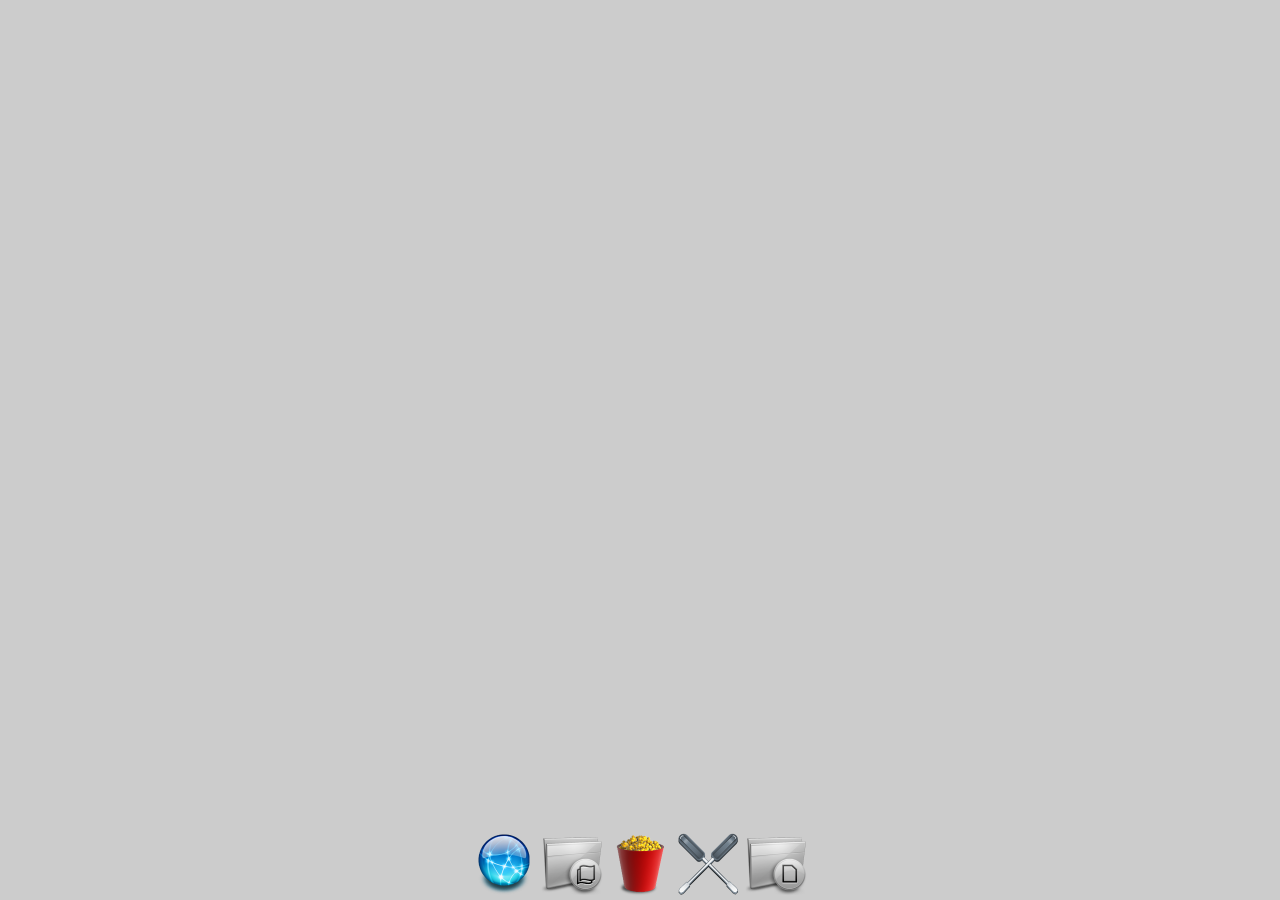
<file: works/AppleDaoHang/apple.html>
<!DOCTYPE html PUBLIC "-//W3C//DTD XHTML 1.0 Transitional//EN"
        "http://www.w3.org/TR/xhtml1/DTD/xhtml1-transitional.dtd">
<html xmlns="http://www.w3.org/1999/xhtml">
<head>
    <style type="text/css">
        body{margin: 0px; background: #ccc;}
        #div1 {width: 100%; position: absolute; bottom: 0px; text-align: center;}
    </style>
    <meta http-equiv="Content-Type" content="text/html; charset=utf-8"/>
    <title>苹果导航条</title>
    <script type="text/javascript" src="demo.js"></script>
</head>

<body>
<div id="div1">
    <img src="images/1.png" width="64" />
    <img src="images/2.png" width="64" />
    <img src="images/3.png" width="64" />
    <img src="images/4.png" width="64" />
    <img src="images/5.png" width="64" />
</div>
</body>
</html>
</file>
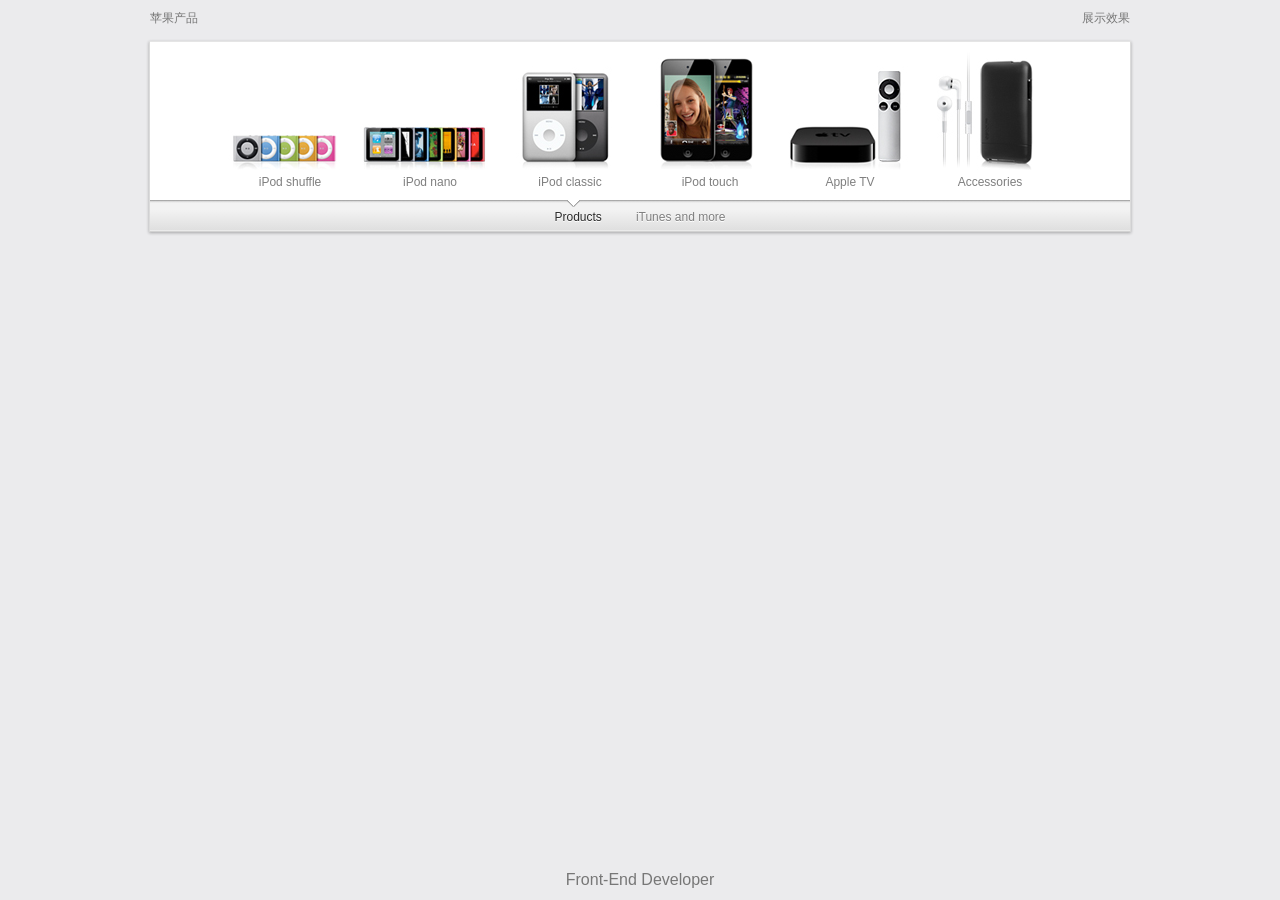
<file: works/AppleProductDisplay/apple.html>
<!DOCTYPE html>
<html>
<head>
    <meta http-equiv="Content-Type" content="text/html; charset=utf-8" />
    <title>苹果官网最新产品展示效果</title>
    <style type="text/css">
        *{margin:0;padding:0;}
        body{background:#EBEBED;_position:relative;_height:100%;}
        img{border:none;display:block;}
        li{list-style:none;}
        .page{
            -webkit-box-shadow: rgba(0,0,0,0.3) 0 1px 3px;
            -moz-box-shadow: rgba(0,0,0,0.3) 0 1px 3px;
            box-shadow: rgba(0,0,0,0.3) 0 1px 3px;
            background:#FFFFFF;
            border-color: #E5E5E5 #DBDBDB #D2D2D2;
            border-style: solid;
            border-width: 1px;
            margin:5px auto 0;
            width:980px;
        }
        .lw_box{
            overflow: hidden;
            position: relative;
            width: 820px;
            z-index: 0;
            height:158px;
            margin: 0 70px;
        }
        .lw_box_head{
            width: 1680px;
        }
        .lw_box_head li{
            width:140px;
            float:left;
            text-align: center;
        }
        a{
            text-decoration:none;
            font: 12px/18px "Lucida Grande","Lucida Sans Unicode",Helvetica,Arial,Verdana,sans-serif;
            color:#7F7F7F;
        }
        .lw_box_head li a:hover{color:#333;}
        .lw_box_foot{
            height:30px;
            text-align:center;
            background:#fff;
            overflow:hidden;
            background:url(img/nav_bg.png) no-repeat 0 0;
            background:-moz-linear-gradient(center bottom, rgba(223,223,223,1) 0%, rgba(242,242,242,1) 66%, rgba(242,242,242,1) 90%, rgba(230,230,230,1) 93%, rgba(190,190,190,1) 96%, rgba(150,150,150,1) 100%);
            background:-webkit-gradient(linear, left bottom, left top, from(rgba(223,223,223,1)), color-stop(66%, rgba(242,242,242,1)), color-stop(90%, rgba(242,242,242,1)), color-stop(93%, rgba(230,230,230,1)), color-stop(96%, rgba(210,210,210,1)), to(rgba(140,140,140,1)));
            border-bottom:1px solid #ebebeb;
            position:relative;
        }
        .caret{
            background: url(img/caret_active.gif) no-repeat scroll 0 0;
            display: block;
            height: 8px;
            margin: 0 0 -8px -7px;
            position: absolute;
            width: 15px;
        }
        .lw_box_foot a{
            display: inline-block;
            margin: 0 15px;
            padding: 8px 0 6px;
            cursor:pointer;
            text-shadow: 0 1px 0 #FFFFFF;
        }
        .lw_box_foot .show{
            cursor: default;
            color:#2B2B2B;
        }
        .lw_box_foot a:hover{color:#000;}
        .lw{height:36px;line-height:26px;text-align:center;position:fixed;_position:absolute;bottom:0;width:100%;}
        .lw a{color:#777;font-size:16px;}
        .lw a:hover{color:#555;}
        .lw_head{height:36px;width:980px;overflow:hidden;margin:0 auto;}
        .lw_head .left{float:left;}
        .lw_head .right{float:right;}
        .lw_head a{line-height:36px;color:#777;}
        .lw_head a:hover{color:#555;}
    </style>
    <script src="demo.js"></script>
    <script type="text/javascript">
        function getByClass(oParent, sClass)
        {
            var aEle=oParent.getElementsByTagName('*');
            var aResult=[];
            var i=0;
            for(i=0;i<aEle.length;i++)
            {
                if(aEle[i].className==sClass)
                {
                    aResult.push(aEle[i]);
                }
            }
            return aResult;
        }
        window.onload=function ()
        {
            var oDiv=document.getElementById('div1');
            var aLi=getByClass(oDiv, 'lw_box_head')[0].getElementsByTagName('li');
            var aBtn=getByClass(oDiv, 'lw_box_foot')[0].getElementsByTagName('a');
            var oCaret=getByClass(oDiv, 'caret')[0];
            var aPos=[];
            var timer=null;
            var i=0;

            for(i=0;i<aLi.length;i++)
            {
                aLi[i].index=i;
                aPos[i]=aLi[i].offsetLeft;
            }

            for(i=0;i<aLi.length;i++)
            {
                aLi[i].style.position='absolute';
                aLi[i].style.left=aPos[i]+'px';
            }

            aBtn[0].onclick=function ()
            {
                var i=aLi.length-1;

                clearTimeout(timer);

                function next()
                {
                    var obj=aLi[i];
                    if(i>=aLi.length/2)
                    {
                        lwStartMove(aLi[i], {left: 900}, LW_MOVE_TYPE.FLEX);
                        timer=setTimeout(next, 100);
                        i--;
                    }
                    else
                    {
                        timer=setTimeout(next2, 150);
                    }
                }

                function next2()
                {
                    if(i>=0)
                    {
                        lwStartMove(aLi[i], {left: aPos[i]}, LW_MOVE_TYPE.FLEX);
                        timer=setTimeout(next2, 100);
                    }
                    i--;
                }

                next();

                aBtn[1].className='';
                this.className='show';
                lwStartMove(oCaret, {left: this.offsetLeft+this.offsetWidth/2}, LW_MOVE_TYPE.BUFFER);
            };

            aBtn[1].onclick=function ()
            {
                var i=0;

                clearTimeout(timer);

                function next()
                {
                    var obj=aLi[i];
                    if(i<aLi.length/2)
                    {
                        lwStartMove(aLi[i], {left: -200}, LW_MOVE_TYPE.FLEX);
                        timer=setTimeout(next, 100);
                        i++;
                    }
                    else if(i==aLi.length/2)
                    {
                        timer=setTimeout(next2, 150);
                    }
                }

                function next2()
                {
                    if(i<aLi.length)
                    {
                        lwStartMove(aLi[i], {left: aPos[i-aLi.length/2]}, LW_MOVE_TYPE.FLEX);
                        timer=setTimeout(next2, 100);
                    }
                    i++;
                }

                next();

                aBtn[0].className='';
                this.className='show';
                lwStartMove(oCaret, {left: this.offsetLeft+this.offsetWidth/2}, LW_MOVE_TYPE.BUFFER);
            };
        };
    </script>
</head>

<body>
<div class='lw_head'>
    <a href="javascript:;" target="_blank" class='left'>苹果产品</a>
    <a href="javascript:;" target="_blank" class='right'>展示效果</a>
</div>
<div id="div1" class="page">
    <div class="lw_box">
        <ul class="lw_box_head">
            <li><a href="javascript:;"><img src="img/1.jpg" />iPod shuffle</a></li>
            <li><a href="javascript:;"><img src="img/2.jpg" />iPod nano</a></li>
            <li><a href="javascript:;"><img src="img/3.jpg" />iPod classic</a></li>
            <li><a href="javascript:;"><img src="img/4.jpg" />iPod touch</a></li>
            <li><a href="javascript:;"><img src="img/5.jpg" />Apple TV</a></li>
            <li><a href="javascript:;"><img src="img/6.jpg" />Accessories</a></li>
            <li><a href="javascript:;"><img src="img/7.jpg" />Download iTunes 10</a></li>
            <li><a href="javascript:;"><img src="img/8.jpg" />iTunes Gift Cards</a></li>
            <li><a href="javascript:;"><img src="img/9.jpg" />Nike + iPod</a></li>
            <li><a href="javascript:;"><img src="img/10.jpg" />(PRODUCT) RED</a></li>
            <li><a href="javascript:;"><img src="img/11.jpg" />MobileMe</a></li>
            <li><a href="javascript:;"><img src="img/12.jpg" />In-Ear Headphones</a></li>
        </ul>
    </div>
    <div class="lw_box_foot">
        <span style="left: 424px;" class="caret"></span>
        <a class="show">Products</a>
        <a>iTunes and more</a>
    </div>
</div>
<h2 class="lw"><a href="javascript:;" target="_blank">Front-End Developer</a></h2>

</body>
</html>
</file>
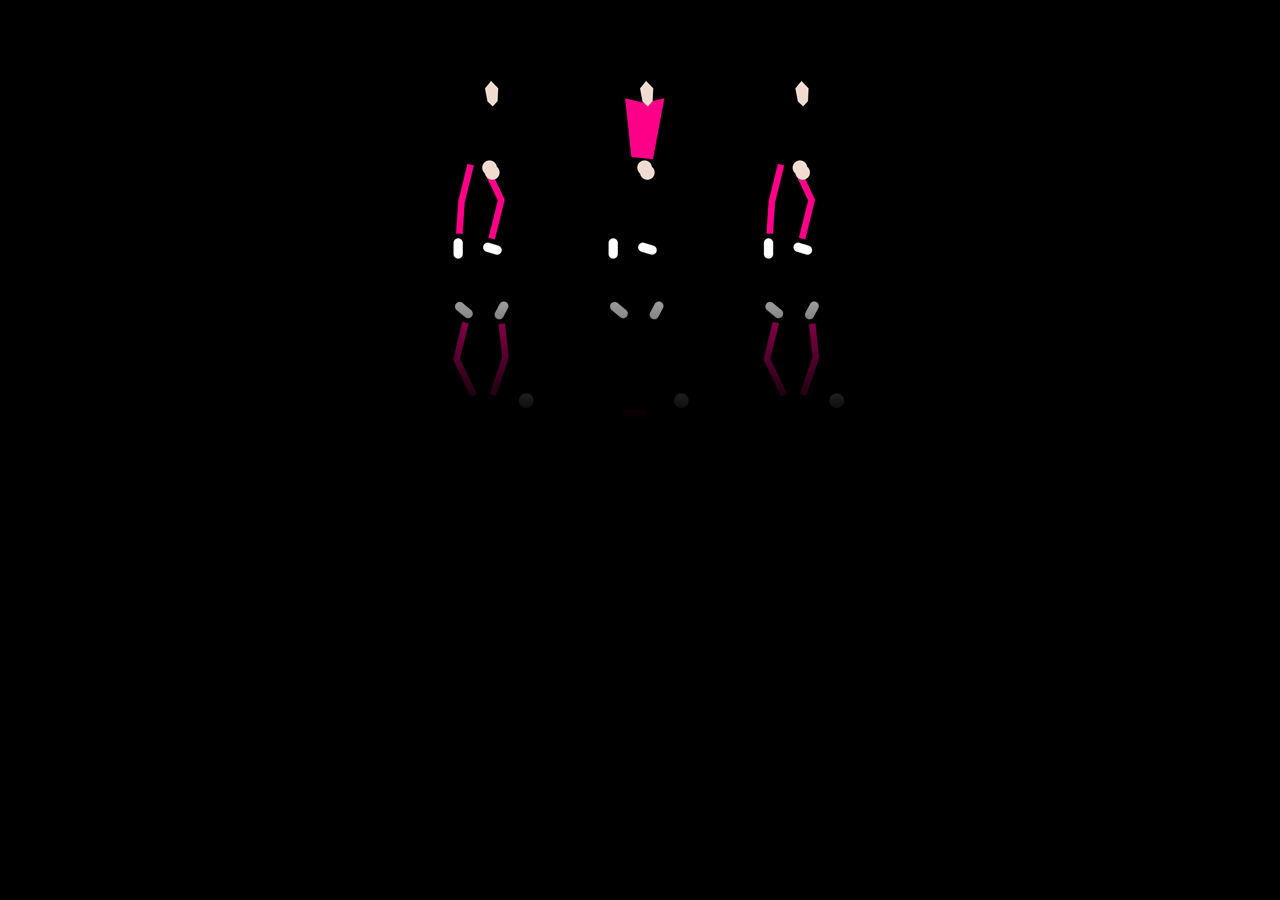
<file: works/dyy/dyy.html>
<!DOCTYPE html>
<html>
<head lang="en">
    <meta charset="UTF-8">
    <title>倒影</title>
    <style>
        body{
            background: #000;
        }
        div{
            width:500px;
            height: 225px;
            background: url("image.jpg") no-repeat;
            background-size: cover;
            margin: 50px auto;

            -webkit-box-reflect: below 10px -webkit-linear-gradient(rgba(255,255,255,0) 40%, rgba(255,255,255,0.7));
        }
    </style>
    <script>

    </script>
</head>
<body>

    <div></div>
	<audio src="yw.mp3" loop autoplay style="display:none;">
</body>
</html>
</file>
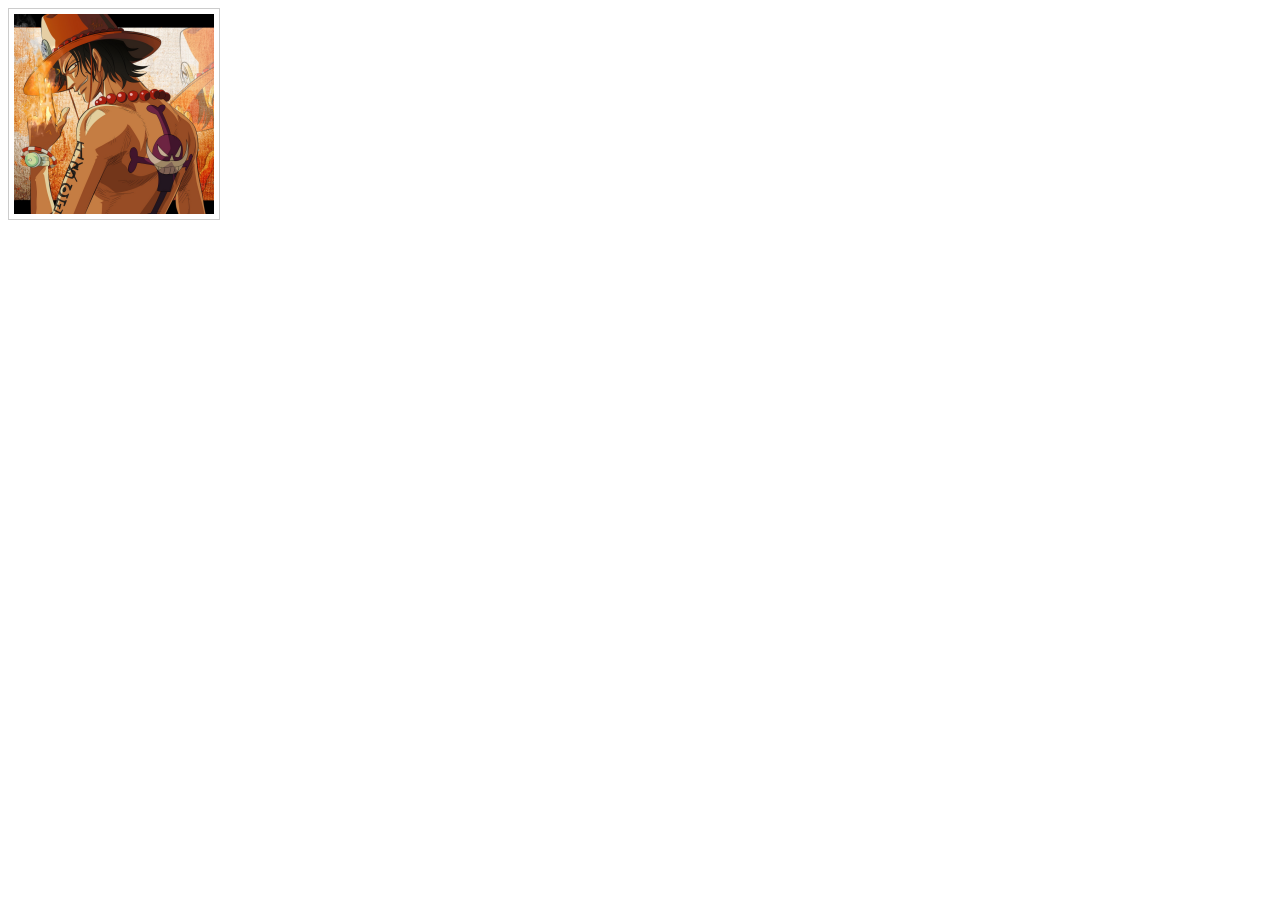
<file: works/FangDaJing/demo.html>
<!DOCTYPE html PUBLIC "-//W3C//DTD XHTML 1.0 Transitional//EN" "http://www.w3.org/TR/xhtml1/DTD/xhtml1-transitional.dtd">
<html xmlns="http://www.w3.org/1999/xhtml">
<head>
<meta http-equiv="Content-Type" content="text/html; charset=utf-8" />
<title>放大镜效果</title>
<style type="text/css">

#div1 { width: 200px; height: 200px; padding: 5px; border: 1px solid #ccc; position: relative; }

#div1 .small_pic { width: 200px; height: 200px; background: #eee; position: relative; }
#div1 .float_layer { width: 50px; height: 50px; border: 1px solid #000; background: #fff; filter: alpha(opacity: 30); opacity: 0.3; position: absolute; top: 0; left: 0; display:none; }
#div1 .mark {width:100%; height:100%; position:absolute; z-index:2; left:0px; top:0px; background:red; filter:alpha(opacity:0); opacity:0;}
#div1 .big_pic { position: absolute; top: -1px; left: 215px; width:250px; height:250px; overflow:hidden; border:2px solid #CCC; display:none; }
#div1 .big_pic img { position:absolute; top: -30px; left: -80px; }
</style>
<script type="text/javascript" src="demo.js"></script>
</head>

<body>

<div id="div1">

    <div class="small_pic">
		<span class="mark"></span>
        <span class="float_layer"></span>
        <img src="images/small.png"/>
    </div>

    <div class="big_pic">
		<img src="images/big.png"/>
	</div>

</div>

</body>
</html>
</file>
<file: works/photo/style/common.css>
@charset "utf-8";

*{margin:0; padding:0;}
li{list-style:none;}
img{border:none;}
body {overflow:hidden;}
em,i{font-style:normal;}
a{text-decoration:none;}

body{background:url(../images/bodybg.png) left top repeat;}

.imgListBox{
	width:800px;
	height:400px;
	position:relative;
	margin:100px auto 0 auto;
}
.list{
	position:relative;
	left:0; top:0;
	width:100%;
	height:400px;
}
.list li{
	width:200px;
	height:200px;
	float:left;
}
.list li a{
	display:block;
	margin:5px;
	background:url(../images/bg_thumb.jpg) center center no-repeat;
}
.list li img{
	display:block;
	width:190px;
	height:190px;
	box-shadow:2px 2px 3px rgba(0,0,0,0.3);
	opacity:.7;
	filter:alpha(opacity:70);
}
.list li a:hover img
{
	opacity:1;
	filter:alpha(opacity:100);
}


/*翻页*/
.page{
	position:absolute;
	right:-80px;
	height:70px;
	top:50%;
	margin-top:-35px;
	width:40px;
}
.prev{
	background:url(../images/page.png) 0 0 no-repeat;
	height:25px;
	display:block;
	opacity:0.7;
	margin-bottom:20px;
}
.next{
	background:url(../images/page.png) 0 -25px no-repeat;
	height:25px;
	display:block;
	opacity:0.7;
}
.next:hover, .prev:hover{opacity:1;}
.prev_ie6, .next_ie6{display:none;_display:block;background:red;background:none; z-index:3;height:25px; width:100%; position:absolute; cursor:pointer; _filter:alpha(opacity:0); opacity:0;}
.prev_ie6{top:0; left:0;}
.next_ie6{bottom:0; left:0;}
.hidden{overflow:hidden;}
</file>
<file: works/photo/style/headerbar.css>
@charset "utf-8";


.comHeadBar{
	height:24px;
	font:12px/2 'Verdana';
	filter:progid:DXImageTransform.Microsoft.gradient(enabled='true',startColorstr='#99FFFFFF', endColorstr='#99FFFFFF');
	background:rgba(255,255,255,0.6);
	-webkit-box-shadow:0 1px 1px #CCC;
	-moz-box-shadow:0 1px 1px #CCC;
	box-shadow:0 1px 1px #CCC;
	border-bottom:#CCC solid 1px\9;
}
.comHeadBar a{
	text-decoration:none;
	padding:0 15px;
	color:#000;
	display:inline-block;
	height:24px;
}
.comHeadBar a:hover{background:#FFF;}
.comHeadBar_black{
	height:24px;
	font:12px/2 'Verdana';
	filter:progid:DXImageTransform.Microsoft.gradient(enabled='true',startColorstr='#CC000000', endColorstr='#CC000000');
	background:rgba(0,0,0,0.8);
	-webkit-box-shadow:0 1px 1px #CCC;
	-moz-box-shadow:0 1px 1px #CCC;
	box-shadow:0 1px 1px #CCC;
	border-bottom:#CCC solid 1px\9;
}
.comHeadBar_black a{
	text-decoration:none;
	color:#FFF;
	padding:0 15px;
	display:inline-block;
	height:24px;
}
.comHeadBar_black a:hover{background:#666;}
.fl{float:left;}
.fr{float:right;}
</file>
<file: works/360quanjing/style.css>
body {margin:0;}
img {width:640px; height:378px; position:absolute; left:50%; top:50%; margin-top:-189px; margin-left:-320px;}
#bg {width:100%; height:100%; position:absolute; left:0; top:0; filter:alpha(opacity:60); opacity:0.6; background:black; z-index:1;}

#prog {width:324px; height:40px; background:url(img/bar.png) no-repeat 0 bottom; position:absolute; z-index:2; top:50%; left:50%; margin:-20px 0 0 -162px; font-family:arial; font-size:12px; color:#fff; text-align:center;}
#prog span {font-family:"宋体";}
#bar {width:0%; height:16px; background:url(img/bar_line.gif) repeat-x; overflow:hidden; position:absolute; bottom:2px; left:2px;}
</file>
<file: style/show.min.css>
@charset "utf-8";*{margin:0;padding:0;list-style:none;text-decoration:none}a{color:#fff}input,textarea{outline:0;resize:none}body{background:url(../images/bodybg.jpg);font-family:Arial,"宋体",Helvetica,sans-serif;font-size:12px;overflow-x:hidden}.header{height:64px;width:100%;background:#a90177;box-shadow:1px 1px 5px #888;position:fixed;left:0;bottom:0;z-index:999999}.header #nav{width:738px}.header .head_nav{height:64px;width:980px;margin:0 auto}.header .head_nav b{float:left;height:64px;line-height:64px;font-size:40px;color:#fff;font-family:Arial,Helvetica,sans-serif}.header .head_nav b span{font-size:20px}.header .head_nav ul{float:right;height:64px;width:492px;position:relative;z-index:1}.header .head_nav ul li{height:64px;width:123px;position:relative;z-index:2;float:left}.header .head_nav ul li a{display:inline-block;width:123px;height:64px;line-height:64px;text-align:center;font-size:18px;font-weight:bold;font-family:"微软雅黑"}.header .head_nav ul li a.header_active{color:#000}.header .head_nav ul li.e_li{background:#fff;position:absolute;left:0;top:0;z-index:1;border:#ff8040 1px dashed;width:121px;height:62px;border-top:0}.logo_box{width:980px;height:74px;margin:0 auto;padding-bottom:12px;position:relative;background:#fff;border-right:#ccc 1px solid;border-left:#dbdbdb 1px solid;border-top:#dbdbdb 1px solid;border-bottom:#ccc 1px solid;border-radius:6px}a.logo{float:left;width:60px;height:50px;padding-left:25px;margin-right:15px;padding-top:17px}.sub{padding:6px 0 0 0;display:inline-block;height:40px}.sub p{line-height:63px;height:16px;color:#777}.sub p span{color:red}.sub h1{position:absolute;right:0;top:0;line-height:74px;height:74px;padding-top:5px;padding-right:25px}.footer{width:983px;margin:10px auto;height:80px;padding-bottom:100px}.footer p{color:#999;line-height:30px;border-bottom:#999 1px dashed;text-align:center;font-size:14px}.footer p a{color:#666;display:inline-block;padding:0 12px}.footer p a.noneBg{background:0}.footer p a.nonePadding{padding-left:1px}.footer p img{margin:7px auto}.footer .p4{color:red;font-weight:bold;opacity:.8;font-family:Georgia,"Times New Roman",Times,serif}.cont{width:980px;height:1500px;position:relative;background:#fff;margin:0 auto;overflow:hidden;background:#fff;border-right:#ccc 1px solid;border-left:#dbdbdb 1px solid;border-top:#dbdbdb 1px solid;border-bottom:#ccc 1px solid;margin-top:6px;border-radius:6px;padding-bottom:16px}.cont #btn_rnd{width:100px;height:50px;display:block;cursor:pointer;position:absolute;bottom:20px;left:50%;margin-left:-50px;font-size:16px;color:#9CF;font-weight:bold;text-align:center;line-height:50px;-moz-user-select:none}.cont ul{padding:20px 10px 0}.cont ul li{width:228px;height:228px;float:left;margin:5px}.cont ul li a{float:left;margin:5px;position:relative}.cont ul li a.active{border:1px dashed #F30}.cont .work_wrap{border:#ececec 9px solid;height:144px;overflow:hidden;position:relative;width:210px}.cont .work_wrap img{width:210px;height:144px}.cont .work_wrap span{color:#000;display:block;text-align:center;height:26px;line-height:26px;position:absolute;left:0;top:144px;width:210px;font-size:16px;filter:alpha(opacity:0);opacity:0;background:#ccc}.cont .work_wrap span b{float:left;line-height:30px;padding-left:10px;color:#fff;font-weight:normal}.cont .work_wrap span em{float:right;line-height:30px;padding-right:10px;color:#fff;font-weight:normal;font-size:10px}.cont .works .img_box img{display:block}.cont .search{background:url(../images/search.png) no-repeat left top;width:44px;height:55px;position:absolute;top:-55px;left:92px;z-index:9999;filter:alpha(opacity:0);opacity:0;border:nonr}.cont .explain{color:#ccc;background:#ececec;border:1px solid #ececec}.cont .explain h2{line-height:34px;padding:0 10px;height:34px;border-top:1px solid #fff;font-family:Arial,"宋体",Helvetica,sans-serif;font-size:16px;font-weight:normal;text-align:center;color:#333}.cont .explain p{font-size:12px;background:0;line-height:18px;padding:0 10px;color:#999}.cont .work_wrap img{border:0}.outer_box{width:100%;height:800px;position:relative;overflow:hidden}.slide1{width:100%;height:800px;background:url(../images/bottombg.png) no-repeat center bottom #10d5ec;position:absolute;left:0;top:0;border-top:5px solid pink}.slide1 .hello{width:100%;height:68px;background:url(../images/topbg.png) no-repeat 0 0}.slide1 .hello .hello_wrap{width:980px;height:68px;position:relative;margin:0 auto}.slide1 .hello .guanzhu{width:72px;height:26px;background:url(../images/icon.jpg) 4px 5px no-repeat;display:inline-block;position:absolute;right:10px;top:20px;text-align:center;line-height:26px;color:#000;cursor:pointer}.slide1 .hello .hello_word{display:inline-block;width:500px;height:68px;text-align:center;line-height:68px;position:absolute;left:50%;margin-left:-250px;font-size:30px;color:#000;font-weight:bold;text-shadow:10px 5px rgba(147,225,35,0.5)}.slide1 .hello .weixin{width:100px;height:100px;position:absolute;right:15px;top:50px;overflow:hidden}.slide1 .hello .weixin span{width:100px;height:100px;position:absolute;left:0;top:-100px;z-index:9}.slide1 .hello .weixin img{width:100px;height:100px}.slide1 .slide_cont{width:1200px;height:666px;background:url(../images/bg.jpg) 0 0 repeat;margin:66px auto 0;position:relative}.slide1 .slide_cont .slide_banner{width:845px;height:450px;margin:0 10px;float:left}.slide1 .slide1_desc{display:inline-block;width:666px;height:78px;padding-left:26px;text-align:left;line-height:78px;font-size:22px;font-weight:bold;color:#999;font-family:"微软雅黑"}.slide1 .slide1_ico{width:1150px;height:132px;padding:5px 0 0 10px;clear:both}.slide1 .slide1_ico span{margin-right:30px}.slide1 .slide1_login{display:inline-block;width:318px;height:440px;float:right;margin-right:10px}.slide1 .slide1_login p{width:298px;height:50px;margin-bottom:15px;position:relative}.slide1 .slide1_login p.slide1_p1{font-size:24px;font-family:"微软雅黑";color:#666}.slide1 .slide1_login p.slide1_p2{padding-bottom:18px}.slide1 .slide1_login p span{height:50px;position:absolute;left:40px;top:0;font-size:24px;line-height:50px;color:#00709b}.slide1 .slide1_login p input{display:inline-block;width:258px;height:50px;text-align:left;line-height:24px;font-size:24px;color:#00709b;padding-left:40px;border:0}.slide1 .slide1_login p.slide1_p2 input{background:url(../images/login.png) no-repeat left top}.slide1 .slide1_login p.slide1_p3 input{background:url(../images/login.png) no-repeat left -52px}.slide1 .slide1_login .rem_pass{display:block;width:258px;height:56px;line-height:56px;font-size:16px;color:#666;padding-left:10px}.slide1 .slide1_login .rem_pass span{cursor:pointer;margin-left:5px}.slide1 .slide1_login .input_btn{display:block;width:320px;height:51px}.slide1 .slide1_login .input_btn span{display:inline-block;width:140px;height:41px;cursor:pointer;text-align:center;line-height:41px;font-size:16px;font-weight:bold;color:#fff;border-radius:3px}.slide1 .slide1_login .input_btn #slide1_log_btn{margin-right:17px;background:#d20442}.slide1 .slide1_login .input_btn #slide1_res_btn{background:#019354}.slide1 .slide1_login .social{display:inline-block;width:298px;height:66px;margin-top:20px;line-height:66px;border-top:1px dashed #666;font-size:14px}.slide1 .slide1_login .social span{display:inline-block;width:128px;height:24px;margin:20px 0 0 10px;position:absolute}.slide1 .feiji{width:202px;height:62px;position:absolute;top:-62px;right:0}.slide1 .taiyang{width:186px;height:76px;position:absolute;top:-76px;left:0}.slide1 .taiyang img{width:186px;height:76px}.slide2{width:100%;position:absolute;left:0;top:800px;padding-top:75px;background:url(../images/bodybg.jpg) repeat}.show_tab_box{width:100%;height:900px;position:absolute;left:0;top:0}.show_tab2{background:url(../images/bodybg.jpg)}.show_tab1{height:800px;background:#fff}.show_tab1 img{width:640px;height:378px;position:absolute;left:50%;top:50%;margin-top:-189px;margin-left:-320px}.show_tab4{height:750px;background:#fff}.show_tab4 .baidu_txt_box{width:641px;height:36px;position:absolute;left:50%;top:210px;margin-left:-320px}.show_tab4 .bd_logo{width:270px;height:130px;position:absolute;left:50%;margin-left:-135px;top:68px}.show_tab4 .bd_txt_span{display:inline-block;width:537px;height:34px;border:1px solid #b6b6b6}.show_tab4 .bd_btn_span{display:inline-block;width:100px;height:35px;border-top:1px solid #3385ff;vertical-align:top}.show_tab4 #bd_txt{width:526px;height:22px;font-size:16px;line-height:16px;margin:6px 0 0 7px;border:0;outline:0}.show_tab4 #bd_btn{width:100px;height:35px;background:#3385ff;border:0;outline:medium;color:#fff;font-size:15px;cursor:pointer}.show_tab4 .bd_mask{display:inline-block;font-size:16px;width:160px;height:36px;line-height:36px;color:#ccc;position:absolute;left:10px;top:0}.show_tab4 .active{border:1px solid #4791ff}.show_tab4 .bd_search{width:537px;border:1px solid #b6b6b6;position:absolute;top:245px;left:50%;margin-left:-320px;display:none}.show_tab4 .bd_search li{width:100%;height:30px;line-height:30px;font-size:16px}.show_tab4 .bd_search li.selected{background:#ccc}.show_tab3{height:800px;background:url(../images/bodybg.jpg)}.znsArea{width:755px;height:600px;overflow:hidden;margin:96px auto 0;font-family:"Microsoft YaHei"}.commentOn{width:753px;display:block;overflow:hidden;border:#a5bcff solid 1px;background:#f3f8fd;margin-top:25px;font-family:Verdana}.reply{overflow:hidden;padding:10px 20px;background:#FFF;border-top:#e9e9e9 solid 1px;border-bottom:#e9e9e9 solid 1px}.reply .replyContent{width:712px;word-wrap:break-word}.replyTime{float:left;color:#8b8585;line-height:30px;font-size:11px}.replyContent{line-height:24px;font-size:14px;color:#2b2b2b;font-family:"Microsoft YaHei"}.operation{clear:both;width:100%;height:30px;margin-top:8px}.noContent{text-align:center;display:block;background:#FFF;font:14px/2.3 "Microsoft YaHei";border-bottom:#e9e9e9 solid 1px;border-top:#e9e9e9 solid 1px;color:#999;margin-top:8px}<!------------------------------------------------留言板--------------------------------------------------------->.takeComment{width:713px;display:block;overflow:hidden;border:#a5bcff solid 1px;background:#f3f8fd;margin-top:25px;font-family:Verdana;padding:15px 20px;position:relative}.takeComment .liuyan_mask{display:inline-block;width:230px;height:16px;font-size:14px;position:absolute;left:20px;top:25px;padding:6px;color:#ccc}.takeTextField{width:701px;height:70px;border:#b1b1b1 solid 1px;clear:both;display:block;margin:10px 0 10px 0;line-height:20px;padding:5px;box-shadow:inset 0 0 5px #DDD;font-family:"Microsoft YaHei"}.takeSbmComment{display:block;overflow:hidden}.takeSbmComment span{float:right;color:#CCC;line-height:37px;padding-right:10px}.inputs{float:right;width:125px;height:37px;border:none 0;background:tranparent;background:url(../images/takeSbmComment.png) left top no-repeat;cursor:pointer;opacity:.8}.inputs:hover{opacity:1}.inputs:active{opacity:.9}.messList{overflow:hidden}.msg_box{overflow:hidden;overflow-y:auto;height:350px}.star{width:339px;height:56px;margin:0 auto}.star p{width:366px;height:28px;font-size:14px;font-weight:bold;text-align:center;line-height:28px}.star span{width:27px;height:28px;display:inline-block;background:url(../images/star.gif) no-repeat 0 0;cursor:pointer;float:left}.star strong{float:left;padding-top:6px;padding-left:10px;font-size:16px;color:red;font-weight:bold}.star .star_on{background-position:0 -29px}
</file>
<file: style/common.min.css>
@charset "utf-8";*{margin:0;padding:0}li{list-style:none}em,i{font-style:normal}img{border:0}a{text-decoration:none}.warp{width:320px;position:relative;margin:100px auto 0}.navBox{height:60px;background:#FFF;-webkit-box-shadow:0 1px 1px rgba(0,0,0,0.1);-moz-box-shadow:0 1px 1px rgba(0,0,0,0.1);box-shadow:0 1px 1px rgba(0,0,0,0.1);font:20px/60px "\5FAE\8F6F\96C5\9ED1";cursor:pointer}.navBox span{display:inline-block;height:60px;padding-left:30px}.navBox span img{float:left}.triangle{height:40px;width:40px;border-left:#CCC solid 1px;position:absolute;right:10px;top:10px}.triangle i{position:absolute;left:50%;top:50%;border-style:solid dashed dashed dashed;border-color:#999 #FFF #FFF #FFF;border-width:6px;margin:-3px 0 0 -3px;*height:0;*overflow:hidden}.nav_active{color:#06F}.nav_active .triangle i{position:absolute;left:50%;top:50%;border-style:dashed dashed solid dashed;border-color:#FFF #FFF #09F #FFF;border-width:6px;_border-width:7px;margin:-9px 0 0 -3px;*height:0;*overflow:hidden}.navList{position:absolute;left:0;top:65px;width:100%}.navList li{height:60px;margin-bottom:5px;position:relative;filter:alpha(opacity:0);opacity:0;-webkit-box-shadow:0 1px 1px rgba(0,0,0,0.1);-moz-box-shadow:0 1px 1px rgba(0,0,0,0.1);box-shadow:0 1px 1px rgba(0,0,0,0.1)}.navList li a{font:20px/60px "\5FAE\8F6F\96C5\9ED1";height:60px;background:#FFF;padding-left:30px;display:block;color:#333;-webkit-transition:all ease .3s;-moz-transition:all ease .3s;-ms-transition:all ease .3s;-o-transition:all ease .3s;transition:all ease .3s}.navList li a img{float:left}.navList li a:hover{background:#09F;color:#FFF;-webkit-transition:all ease .3s;-moz-transition:all ease .3s;-ms-transition:all ease .3s;-o-transition:all ease .3s;transition:all ease .3s}#myself{display:inline-block;width:600px;background:#fff;position:absolute;left:50%;bottom:-500px;margin-left:-300px;opacity:0;filter:alpha(opacity:0)}#myself #my_close{display:inline-block;width:15px;height:15px;font-size:16px;text-align:center;line-height:15px;background:#06f;border-radius:50%;cursor:pointer;position:absolute;right:5px;top:5px}#table{width:550px;height:450px;margin:25px;border-collapse:collapse}#table tr td{height:36px;text-align:center;line-height:36px;border:1px solid #000}#table thead tr td.tb_title{width:90px;font-size:16px;color:#000;font-weight:bold;background:#e3e3e3}#table thead tr td.tb_cont{width:130px}#table tbody tr td.tb_title{width:70px;font-size:16px;color:#000;font-weight:bold;background:#e3e3e3;height:100px}#table tbody tr .tbody_cont{text-align:left;padding:8px;line-height:24px;font-size:14px}.fl{float:left}.fr{float:right}
</file>
